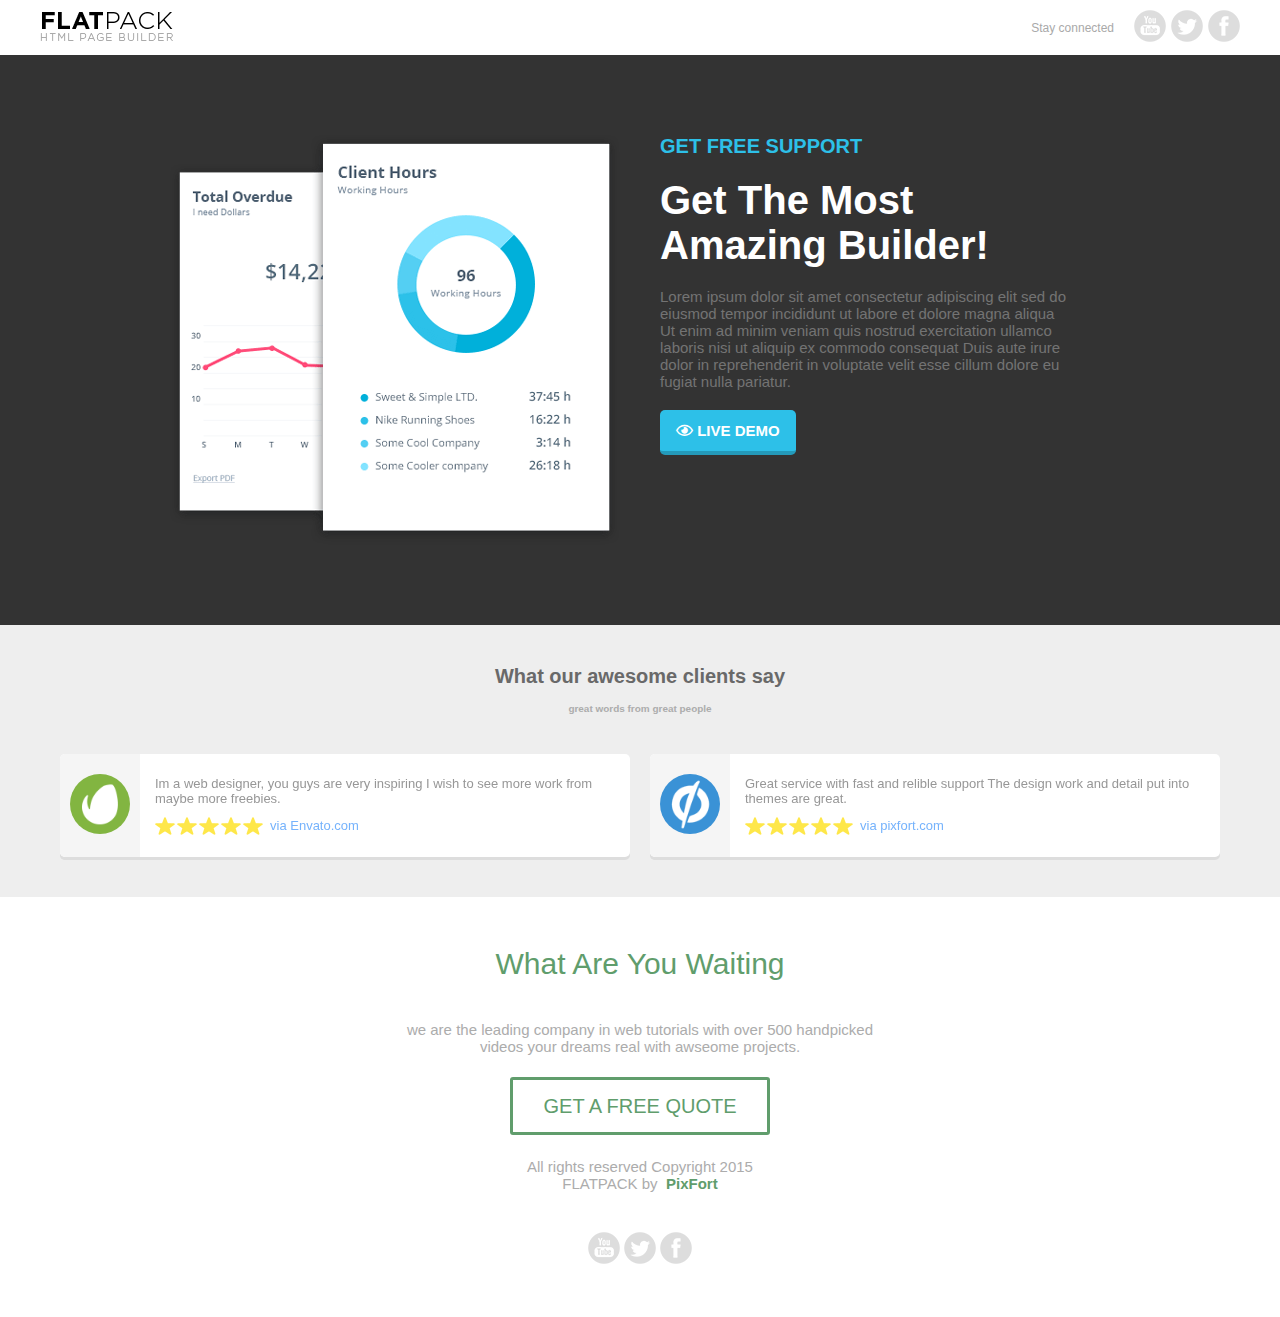
<file: lab2/page a/index.html>
<!DOCTYPE html>
<html lang="en">
<head>

    <meta charset="utf-8">
    <title></title>

    <link href="stylesheets/font-awesome.css" rel="stylesheet">
    <link rel="stylesheet" href="style.css">

    <link rel="shortcut icon" href="images/favicon.ico">
    <link rel="apple-touch-icon" href="images/apple-touch-icon.png">
    <link rel="apple-touch-icon" sizes="72x72" href="images/apple-touch-icon-72x72.png">
    <link rel="apple-touch-icon" sizes="114x114" href="images/apple-touch-icon-114x114.png">
    <link rel="stylesheet" href="https://cdnjs.cloudflare.com/ajax/libs/font-awesome/5.15.4/css/all.min.css" />

</head>
<body>

<div id="page" class="page">

    <div class="pixfort_normal_1" id="section_normal_1">
        <div class="header_style pix_builder_bg">
            <div class="container">
                <div class="sixteen columns">
                    <div class="one-third column alpha icon-box">
                        <img src="images/1_normal/logo.png" alt="">
                    </div>
                    <div class="two-thirds column omega icon-box">
                        <div class="htext_style">
                            <span class="editContent">
                                <span class="pix_text">Stay connected</span>
                            </span>
                        </div>
                        <div class="icons">
                            <a href="#" class="slow_fade social_button"><img src="images/social_icons/yt.png" alt=""></a>
                            <a href="#" class="slow_fade social_button"><img src="images/social_icons/twitter.png" alt=""></a>
                            <a href="#" class="slow_fade social_button"><img src="images/social_icons/facebook.png" alt=""></a>
                        </div>
                    </div>
                </div>
            </div><!-- container -->
        </div>
    </div><div class="big_padding dark pix_builder_bg" id="section_normal_4_2">
    <div class="container">
        <div class="sixteen columns">
            <div class="eight columns alpha pix_container">
                <img src="images/main/software-img-4.png" class="img_style" alt="">
            </div>
            <div class="eight columns omega">
                <span class="bold_text big_text blue_text editContent">GET FREE SUPPORT</span>
                <p class="big_title bold_text editContent">Get The Most Amazing Builder!</p>
                <p class="normal_text light_gray editContent">Lorem ipsum dolor sit amet consectetur adipiscing elit sed do eiusmod tempor incididunt ut labore et dolore magna aliqua Ut enim ad minim veniam quis nostrud exercitation ullamco laboris nisi ut aliquip ex commodo consequat Duis aute irure dolor in reprehenderit in voluptate velit esse cillum dolore eu fugiat nulla pariatur.</p>
                <a href="#" class="pix_button btn_normal pix_button_flat blue_bg bold_text">
                    <i class="far fa-eye"></i>
                    <span>LIVE DEMO</span>
                </a>
            </div>
        </div>
    </div>
</div><div class="pixfort_normal_1" id="section_normal_6">
    <div class="envato_unbounce pix_builder_bg">
        <div class="container">
            <div class="L_container">
                <h3 class="L1_style">
                    <span class="editContent pix_text">What our awesome clients say</span>
                </h3>
                <h5 class="L2_style">
                    <span class="editContent pix_text">great words from great people</span>
                </h5>
            </div>
            <div class="eight columns stbox alpha">
                <div class="box_1 pix_builder_bg">
                    <div class="b_style">
                        <img src="images/testimonials/envato-logo.png" class="logo_style" alt="">
                    </div>
                    <div class="txt_style">
                        <p class="txt editContent">Im a web designer, you guys are very inspiring I wish to see more work from maybe more freebies.</p>
                        <span class="stars_span">
                                <img src="images/1_normal/stars.original.png" alt="">
                                <span class="env_st editContent ">
                                    <span class="pix_text">via Envato.com</span>
                                </span>
                            </span>
                    </div>
                </div>
            </div>
            <div class="eight columns stbox omega">
                <div class="box_2 pix_builder_bg">
                    <div class="b_style">
                        <img src="images/testimonials/unboune-logo.png" class="logo_style" alt="">
                    </div>
                    <div class="txt_style">
                        <p class="txt editContent">Great service with fast and relible support The design work and detail put into themes are great.</p>
                        <span class="stars_span">
                                <img src="images/1_normal/stars.original.png" alt="">
                                <span class="env_st editContent ">
                                    <span class="pix_text">via pixfort.com</span>
                                </span>
                            </span>
                    </div>
                </div>
            </div>
        </div>
    </div>
</div><div class="pixfort_agency_14" id="section_agency_5">
    <div class="foot_st pix_builder_bg">
        <div class="container ">
            <div class="sixteen columns center_text">
                <div class="f1_style">
                            <span class="editContent">
                                <span class="pix_text">What Are You Waiting</span>
                            </span>
                </div>
                <div class="f2_style">
                            <span class="editContent">
                                <span class="pix_text">
                                    we are the leading company in web tutorials with over 500 handpicked videos your dreams real with awseome projects.
                                </span>
                            </span>
                </div>
                <div class="second_link">
                    <span class="get_2_btn "><a class="slow_fade" href="#">GET A FREE QUOTE</a></span>
                </div>
                <div class="copy-right-box">
                    <div class="rights_st"><span class="editContent"><span class="pix_text">All rights reserved Copyright 2015</span></span></div>
                    <span class="editContent">
                                <span class="pix_text">
                                    <span class="rights_st">FLATPACK by&nbsp;</span>   <span class="pixfort_st">PixFort</span>
                                </span>
                            </span>
                </div>
                <div class="center_btn center_text pix_inline_block icon-box">
                    <div class="icons">
                        <a href="#" class="slow_fade social_button "><img src="images/social_icons/yt.png"></a>
                        <a href="#" class="slow_fade social_button"><img src="images/social_icons/twitter.png"></a>
                        <a href="#" class="slow_fade social_button"><img src="images/social_icons/facebook.png"></a>
                    </div>
                </div>
            </div>
        </div>
    </div>
</div></div>


</body>
</html>
</file>
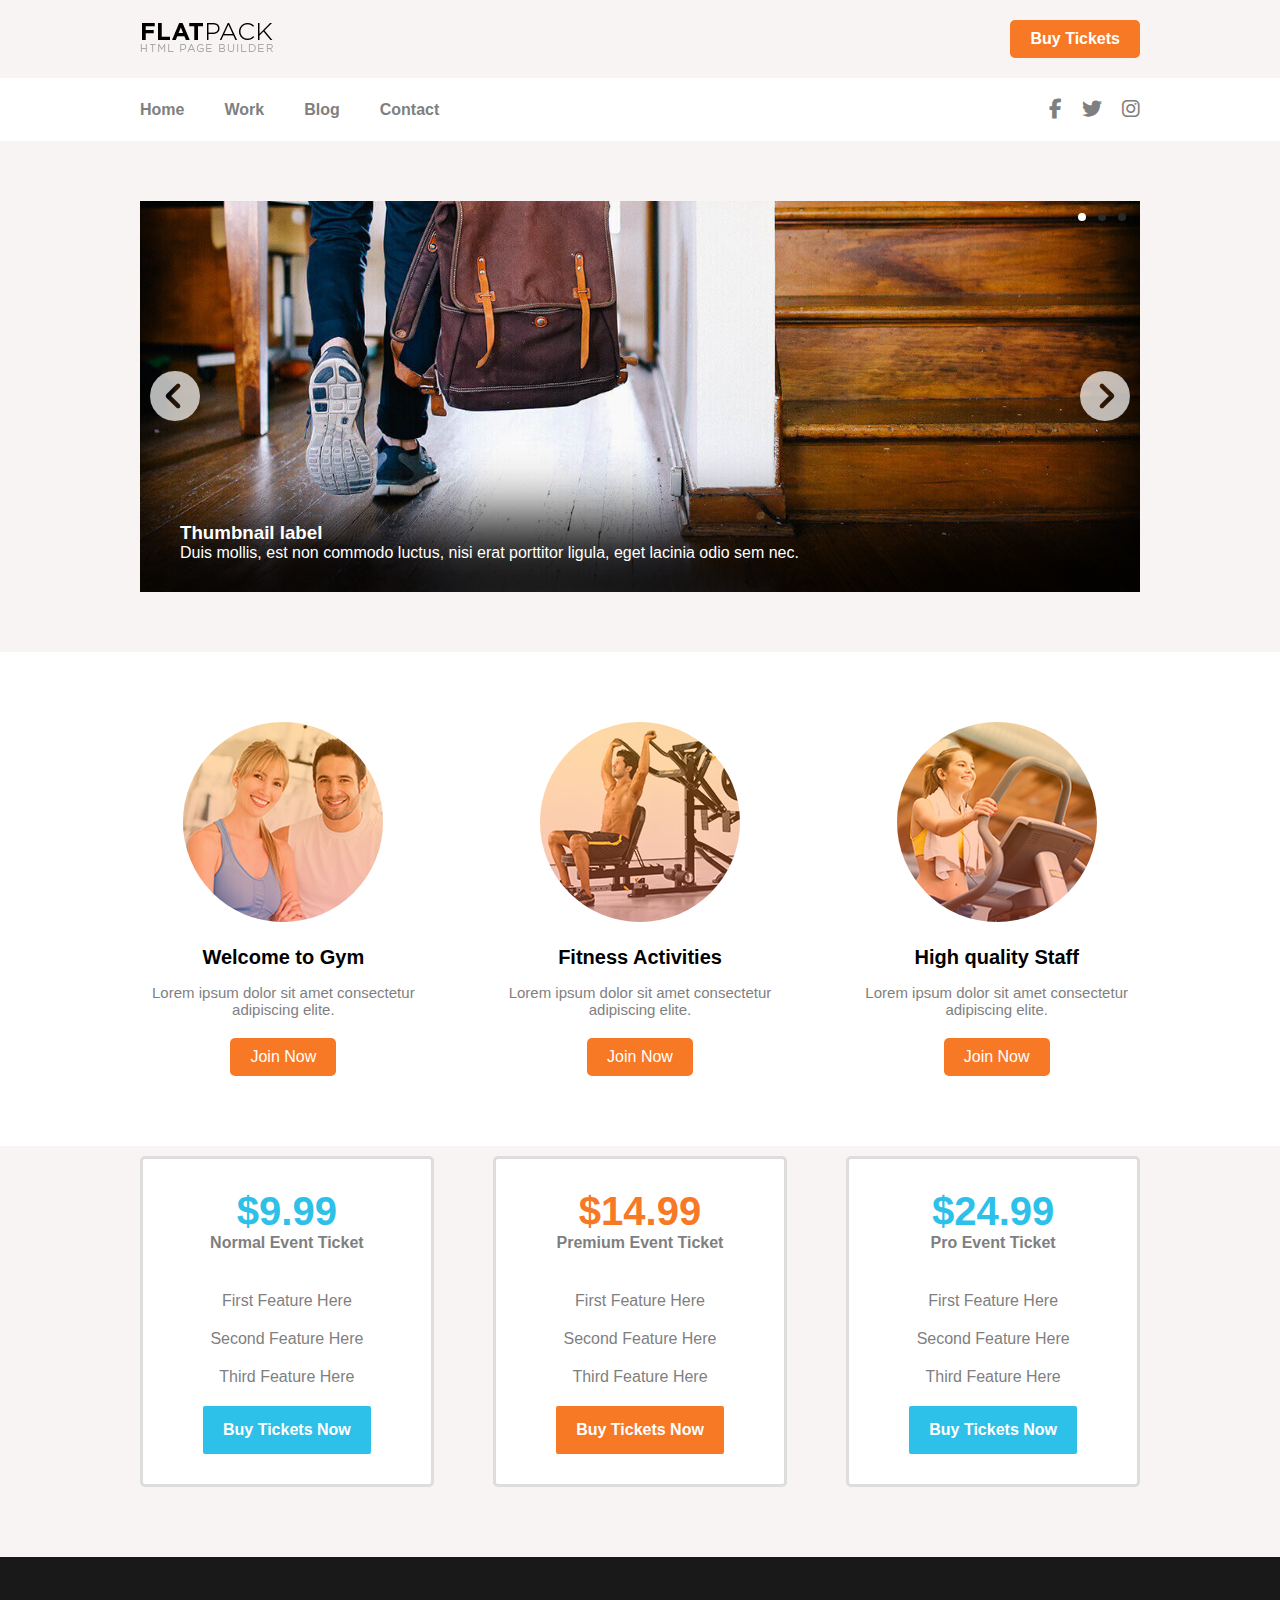
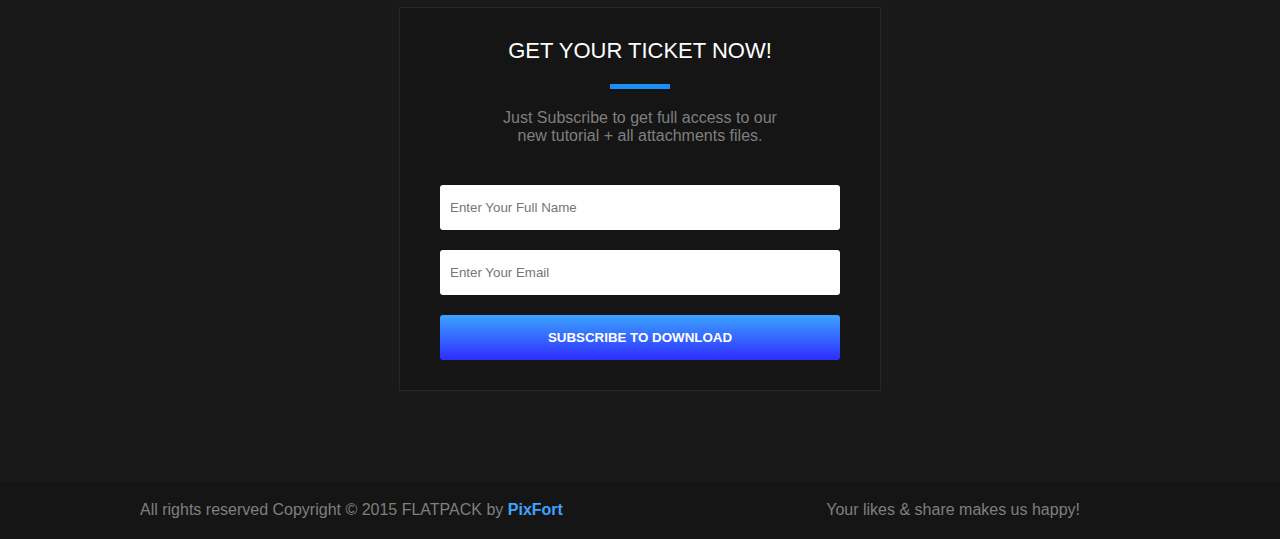
<file: lab2/page b/index.html>
<!DOCTYPE html>
<html lang="en">
<head>
    <meta charset="utf-8">
    <title></title>
    <link href="stylesheets/font-awesome.css" rel="stylesheet">
    <link rel="stylesheet" href="https://cdnjs.cloudflare.com/ajax/libs/font-awesome/6.4.2/css/all.min.css"/>
    <link rel="shortcut icon" href="images/favicon.ico">
    <link rel="apple-touch-icon" href="images/apple-touch-icon.png">
    <link rel="apple-touch-icon" sizes="72x72" href="images/apple-touch-icon-72x72.png">
    <link rel="apple-touch-icon" sizes="114x114" href="images/apple-touch-icon-114x114.png">
    <link rel="stylesheet" href="style.css">
</head>
<body>
<div id="page" class="page">
    <div class="light_gray_bg small_padding pix_builder_bg" id="section_text_2">
        <div class="container">
            <div class="eight columns alpha mobile_center">
                <img class="extra_small_padding padding_left_10" src="images/main/logo.png" alt="">
            </div>
            <div class="eight columns omega right_text mobile_center">
                <a href="#" class="pix_button btn_normal small_wide_button small_bold bold_text orange_bg ">
                    <span>Buy Tickets</span>
                </a>
            </div>
        </div>
    </div>


    <div class="" id="section_header_1">
        <div class="header_style header_nav_1 pix_builder_bg">
            <div class="container">
                <div class="sixteen columns firas2">
                    <nav role="navigation" class="navbar navbar-white navbar-embossed navbar-lg pix_nav_1">
                        <div class="containerss">
                            <!--What is this using for?-->
                            <!-- <div class="navbar-header">
                                <button data-target="#navbar-collapse-02" data-toggle="collapse" class="navbar-toggle" type="button">
                                    <span class="sr-only">Toggle navigation</span>
                                </button>
                            </div> -->
                            <div class="padding_25 right_socials">
                                <ul class="bottom-icons navbar-right">
                                    <li>
                                        <a class="pi pixicon-facebook2 light_gray" href="#fakelink">
                                            <i class="fa-brands fa-facebook-f"></i>
                                        </a>
                                    </li>
                                    <li>
                                        <a class="pi pixicon-twitter2 light_gray" href="#fakelink">
                                            <i class="fa-brands fa-twitter"></i>
                                        </a>
                                    </li>
                                    <li>
                                        <a class="pi pixicon-instagram light_gray" href="#fakelink">
                                            <i class="fa-brands fa-instagram"></i>
                                        </a>
                                    </li>
                                </ul>
                            </div>
                            <div id="navbar-collapse-02" class="collapse navbar-collapse">
                                <ul class="nav navbar-nav navbar-left">
                                    <li class="active propClone"><a href="#">Home</a></li>
                                    <li class="propClone"><a href="#">Work</a></li>
                                    <li class="propClone"><a href="#">Blog</a></li>
                                    <li class="propClone"><a href="#">Contact</a></li>
                                </ul>
                            </div><!-- /.navbar-collapse -->
                        </div><!-- /.container -->
                    </nav>
                </div>
            </div><!-- container -->
        </div>
    </div>
    <div class="pixfort_pix_slider pix_builder_bg" id="section_slider">
        <div class="container">
            <div class="sixteen columns">
                <div id="myCarousel" class="carousel slide" data-interval="false">
                    <!-- Indicators -->
                    <ul class="carousel-indicators">
                        <li data-target="#myCarousel" data-slide-to="0" class="active"></li>
                        <li data-target="#myCarousel" data-slide-to="1"></li>
                        <li data-target="#myCarousel" data-slide-to="2"></li>
                    </ul>
                    <!-- Wrapper for slides -->
                    <div class="carousel-inner">
                        <div class="item active">
                            <img src="images/main/image-1.jpg" alt="">
                            <div class="carousel-caption editContent">
                                <h3>Thumbnail label</h3>
                                <p>Duis mollis, est non commodo luctus, nisi erat porttitor ligula, eget lacinia odio sem nec.</p>
                            </div>
                        </div>
                        <div class="item">
                            <img src="images/main/image-2.jpg" alt="">
                            <div class="carousel-caption editContent">
                                <h3>Thumbnail label</h3>
                                <p>Duis mollis, est non commodo luctus, nisi erat porttitor ligula, eget lacinia odio sem nec.</p>
                            </div>
                        </div>
                        <div class="item">
                            <img src="images/main/image-3.jpg" alt="">
                            <div class="carousel-caption editContent">
                                <h3>Thumbnail label</h3>
                                <p>Duis mollis, est non commodo luctus, nisi erat porttitor ligula, eget lacinia odio sem nec.</p>
                            </div>
                        </div>
                    </div>
                    <!-- Controls -->
                    <a class="left carousel-control fui-arrow-left" href="#myCarousel" data-slide="prev"></a>
                    <a class="right carousel-control fui-arrow-right" href="#myCarousel" data-slide="next"></a>
                </div>
            </div>
        </div><!-- /.container -->
    </div><div class="pixfort_gym_13 pix_builder_bg" id="section_gym_4">
    <div class="gym_life">
        <div class="container">
            <div class="sixteen columns  gym_life">

                <div class="top_padding">
                    <div class="one-third column alpha">
                        <div class="part_st">
                            <div class="img_gym_st"><img src="images/13_gym/1.jpg" class="logo_style" alt=""></div>
                            <div class="text_gym_style">
                                <p class="gym_st"><span class="editContent">Welcome to Gym</span></p>
                                <p class="gym_text"><span class="editContent">Lorem ipsum dolor sit amet consectetur adipiscing elite.</span></p>
                            </div>

                            <span class="link_3_btn editContent"><a class="slow_fade pix_text" href="#">Join Now</a></span>
                        </div>
                    </div>
                    <div class="one-third column ">
                        <div class="part_st">
                            <div class="img_gym_st"><img src="images/13_gym/2.jpg" class="logo_style" alt=""></div>
                            <div class="text_gym_style">
                                <p class="gym_st"><span class="editContent">Fitness Activities</span></p>
                                <p class="gym_text"><span class="editContent">Lorem ipsum dolor sit amet consectetur adipiscing elite.</span></p>
                            </div>
                            <span class="link_3_btn editContent"><a class="slow_fade pix_text" href="#">Join Now</a></span>
                        </div>
                    </div>
                    <div class="one-third column  omega">
                        <div class="part_st">
                            <div class="img_gym_st"><img src="images/13_gym/3.jpg" class="logo_style" alt=""></div>
                            <div class="text_gym_style">
                                <p class="gym_st"><span class="editContent">High quality Staff</span></p>
                                <p class="gym_text"><span class="editContent">Lorem ipsum dolor sit amet consectetur adipiscing elite.</span></p>
                            </div>
                            <span class="link_3_btn editContent">
                                    <a class="slow_fade pix_text" href="#">Join Now</a>
                            </span>
                        </div>
                    </div>
                </div>
            </div>
        </div>
    </div>
</div><div class="center_text  padding_bottom_60 light_gray_bg pix_builder_bg" id="section_intro_title">
    <div class="container ">
        <div class="one-third column">
            <div class="flat_pricing pix_builder_bg">
                <p class="big_title blue_text editContent">
                    <strong>$9.99</strong>
                </p>
                <p class="light_gray editContent">
                    <strong>Normal Event Ticket</strong>
                </p>
                <ul class="flat_pricing_list light_gray">
                    <li class="pix_text">
                                    <span class="editContent">
                                        First Feature Here
                                    </span>
                    </li>
                    <li class="pix_text">
                                    <span class="editContent">
                                        Second Feature Here
                                    </span>
                    </li>
                    <li class="pix_text">
                                    <span class="editContent">
                                        Third Feature Here
                                    </span>
                    </li>
                </ul>
                <a href="#" class="active_bg_open pix_button btn_normal btn_big bold_text blue_bg ">
                    <span>Buy Tickets Now</span>
                </a>
            </div>
        </div>
        <div class="one-third column">
            <div class="flat_pricing pix_builder_bg">
                <p class="big_title orange margin_bottom_10 editContent">
                    <strong>$14.99</strong>
                </p>
                <p class="light_gray editContent">
                    <strong>Premium Event Ticket</strong>
                </p>
                <ul class="flat_pricing_list light_gray">
                    <li class="pix_text">
                                    <span class="editContent">
                                        First Feature Here
                                    </span>
                    </li>
                    <li class="pix_text">
                                    <span class="editContent">
                                        Second Feature Here
                                    </span>
                    </li>
                    <li class="pix_text">
                                    <span class="editContent">
                                        Third Feature Here
                                    </span>
                    </li>
                </ul>
                <a href="#" class="active_bg_open pix_button btn_normal btn_big bold_text orange_bg ">
                    <span>Buy Tickets Now</span>
                </a>
            </div>
        </div>
        <div class="one-third column">
            <div class="flat_pricing pix_builder_bg">
                <p class="big_title blue_text editContent">
                    <strong>$24.99</strong>
                </p>
                <p class="light_gray editContent">
                    <strong>Pro Event Ticket</strong>
                </p>
                <ul class="flat_pricing_list light_gray">
                    <li class="pix_text">
                                    <span class="editContent">
                                        First Feature Here
                                    </span>
                    </li>
                    <li class="pix_text">
                                    <span class="editContent">
                                        Second Feature Here
                                    </span>
                    </li>
                    <li class="pix_text">
                                    <span class="editContent">
                                        Third Feature Here
                                    </span>
                    </li>
                </ul>
                <a href="#" class="active_bg_open pix_button btn_normal btn_big bold_text blue_bg ">
                    <span>Buy Tickets Now</span>
                </a>
            </div>
        </div>
    </div>
</div><div class="pixfort_party_15" id="section_party_3">
    <div class="subscribe pix_builder_bg">
        <div class="container">
            <div class="sixteen columns">
                <div class="text_input pix_builder_bg">
                    <div class="headtext_style">
                            <span class="editContent">
                                <span class="pix_text">
                                    GET YOUR TICKET NOW!
                                </span>
                            </span>
                    </div>
                    <div class="segment pix_builder_bg"></div>
                    <span class="editContent">
                            <p class="subtext_style">
                                Just Subscribe to get full access to our new tutorial + all attachments files.
                            </p>
                        </span>
                    <div class="contact_st">
                        <form id="contact_form" pix-confirm="hidden_pix_15">
                            <div id="result"></div>
                            <input type="text" name="name" id="name" placeholder="Enter Your Full Name" class="pix_text">
                            <input type="email" name="email" id="email" placeholder="Enter Your Email" class="pix_text">
                            <button class="subscribe_btn pix_text" id="submit_btn_15">
                                <span class="editContent">SUBSCRIBE TO DOWNLOAD</span>
                            </button>
                        </form>
                    </div>
                </div>
            </div>
        </div>
    </div>
</div>
    <div id="hidden_pix_15" class="confirm_page confirm_page_15 pix_builder_bg">
        <div class="pixfort_party_15">
            <div class="confirm_header">
                <span class="editContent">
                    <span class="pix_text">
                        Thank You Very Much!
                    </span>
                </span>
            </div>
            <div class="confirm_text">
                <span class="editContent">
                    <span class="pix_text">
                        Lorem ipsum dolor sit amet consectetur adipiscing elit sed do eiusmod tempor incididunt.
                    </span>
                </span>
            </div>
            <div class="center_text padding_bottom_60">
                <ul class="bottom-icons confirm_icons center_text big_title pix_inline_block">
                    <li><a class="pi pixicon-facebook6 white" href="#fakelink"></a></li>
                    <li><a class="pi pixicon-twitter6 white" href="#fakelink"></a></li>
                    <li><a class="pi pixicon-googleplus7 white" href="#fakelink"></a></li>
                </ul>
            </div>
        </div>
    </div><div class="pixfort_party_15" id="section_party_4">
    <div class="foot_st pix_builder_bg">
        <div class="container">
            <div class="sixteen columns">
                <div class="seven columns alpha">
                        <span class="editContent">
                            <span class="pix_text">
                                <span class="rights_st"> All rights reserved Copyright © 2015 FLATPACK by
                                    <span class="pixfort_st">PixFort</span>
                                </span>
                            </span>
                        </span>
                </div>
                <div class="nine columns omega ">
                    <div class="socbuttons">
                        <div class="soc_icons pix_builder_bg">
                            <ul class="bottom-icons">
                                <li><a class="pi pixicon-facebook2 normal_gray" href="#fakelink"></a></li>
                                <li><a class="pi pixicon-twitter2 normal_gray" href="#fakelink"></a></li>
                                <li><a class="pi pixicon-instagram normal_gray" href="#fakelink"></a></li>
                            </ul>
                        </div>
                        <div class="likes_st">
                                <span class="editContent">
                                    <span class="pix_text">Your likes &amp; share makes us happy!</span>
                                </span>
                        </div>
                    </div>
                </div>
            </div>
        </div>
    </div>
</div></div>

</body>
</html>
</file>
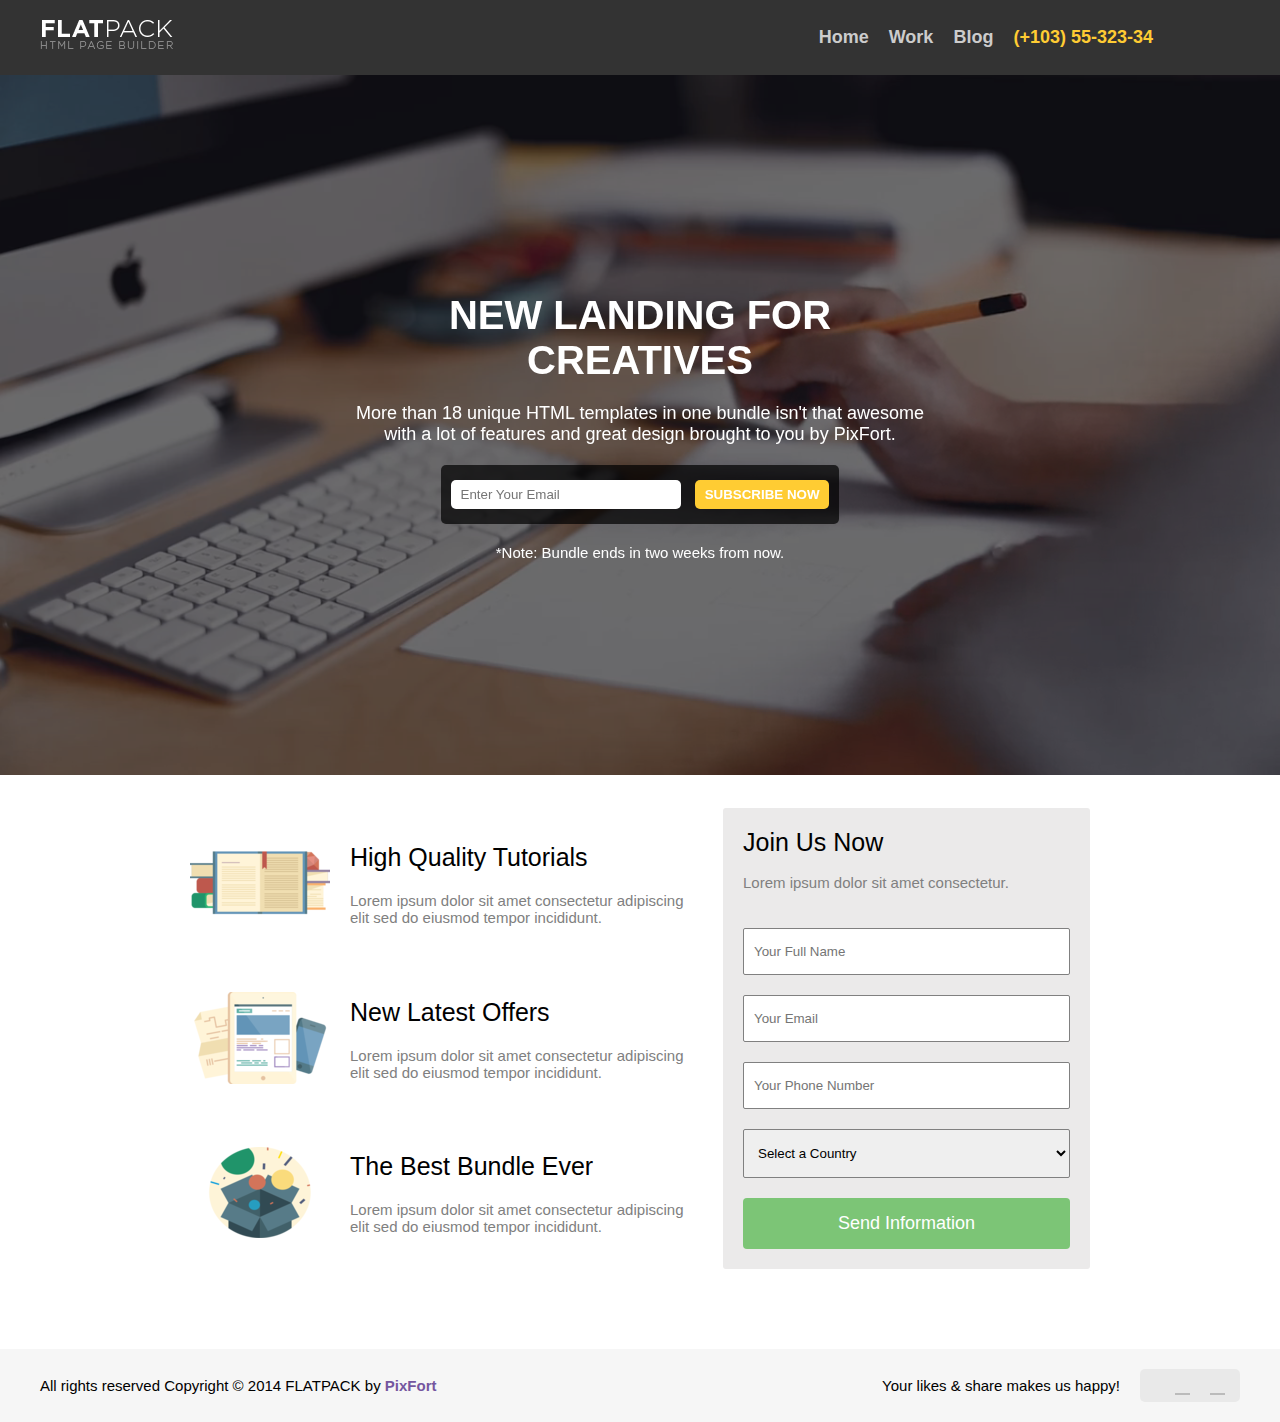
<file: lab2/page c/index.html>
<!DOCTYPE html>
<html lang="en">
<head>
    <meta charset="utf-8">
    <title></title>
    <link href="stylesheets/font-awesome.css" rel="stylesheet">
    <link rel="shortcut icon" href="images/favicon.ico">
    <link rel="apple-touch-icon" href="images/apple-touch-icon.png">
    <link rel="apple-touch-icon" sizes="72x72" href="images/apple-touch-icon-72x72.png">
    <link rel="apple-touch-icon" sizes="114x114" href="images/apple-touch-icon-114x114.png">
    <link rel="stylesheet" href="style.css">
    <link rel="stylesheet" href="https://cdnjs.cloudflare.com/ajax/libs/font-awesome/6.4.2/css/all.min.css" integrity="sha512-z3gLpd7yknf1YoNbCzqRKc4qyor8gaKU1qmn+CShxbuBusANI9QpRohGBreCFkKxLhei6S9CQXFEbbKuqLg0DA==" crossorigin="anonymous" referrerpolicy="no-referrer" />

</head>
<body>

<div id="page" class="page">
    <div class="pixfort_normal_1" id="section_header_2_dark">
        <div class=" header_nav_1 dark pix_builder_bg">
            <div class="container">
                <div class="sixteen columns firas2">
                    <nav role="navigation" class="navbar navbar-white navbar-embossed navbar-lg pix_nav_1">
                        <div class="containerss">
                            <div class="navbar-header">
                                <img src="images/main/logo-dark.png" class="pix_nav_logo" alt="">
                            </div>
                            <div id="navbar-collapse-02" class="collapse navbar-collapse">
                                <ul class="nav navbar-nav navbar-right">
                                    <li class="active propClone"><a href="#">Home</a></li>
                                    <li class="propClone"><a href="#">Work</a></li>
                                    <li class="propClone"><a href="#">Blog</a></li>
                                    <li class="propClone"><span class="text_span editContent">(+103) 55-323-34</span></li>
                                    <li class="propClone icon-item">
                                        <a class="pi pixicon-facebook2" href="#fakelink">
                                            <i class="fa-brands fa-facebook-f"></i>
                                        </a>
                                    </li>
                                    <li class="propClone icon-item">
                                        <a class="pi pixicon-twitter2" href="#fakelink">
                                            <i class="fa-brands fa-twitter"></i>
                                        </a>
                                    </li>
                                    <li class="propClone icon-item">
                                        <a class="pi pixicon-instagram" href="#fakelink">
                                            <i class="fa-brands fa-instagram"></i>
                                        </a>
                                    </li>
                                </ul>
                            </div><!-- /.navbar-collapse -->
                        </div><!-- /.container -->
                    </nav>
                </div>
            </div><!-- container -->
        </div>
    </div><div class="pixfort_normal_1 creative_video_header" id="section_pix_4">
    <div class="has-video creative_header">
        <div class="mask"></div>
        <div class="pix_video_div section_video">
            <video autoplay muted poster="images/video/video_bg.jpg" class="bgvid" loop>
                <source src="images/video/video_bg.webm" type="video/webm">
                <source src="images/video/video_bg.mp4" type="video/mp4">
                <source src="images/video/video_bg.ogv" type="video/ogv">
            </video>
        </div>
        <div class="section_wrapper clearfix">
            <div class="container">
                <div class="sixteen columns context_style">
                    <div class="title_style">
                                <span class="editContent">
                                    <span class="pix_text">NEW LANDING FOR CREATIVES</span>
                                </span>
                    </div>
                    <div class="subtitle_style">
                                <span class="creative_h_text">
                                    <span class="editContent"><span class="pix_text">More than 18 unique HTML templates in one bundle isn't that awesome with a lot of features and great design brought to you by PixFort.</span></span>
                                </span>
                    </div>
                    <div class="email_subscribe pix_builder_bg">
                        <form id="contact_form" pix-confirm="hidden_pix_1">
                            <input type="email" name="email" id="email" placeholder="Enter Your Email" class="pix_text">
                            <button class="subscribe_btn pix_text" id="subscribe_btn_1">SUBSCRIBE NOW</button>
                            <div id="result"></div>
                        </form>
                    </div>
                    <div class="note_st">
                        <span class="creative_note"><span class="editContent"><span class="pix_text">*Note: Bundle ends in two weeks from now.</span></span></span>
                    </div>
                </div>
            </div><!-- container -->
        </div>
    </div>
</div>
    <div id="hidden_pix_1" class="confirm_page confirm_page_1 pix_builder_bg" style="display: none;">
        <div class="pixfort_normal_1">
            <div class="confirm_logo">
                <span class="conf_img">
                    <img src="images/video/confirm1.png" alt="">
                </span>
            </div>
            <div class="confirm_header">
                <span class="editContent">
                    <span class="pix_text">THANK YOU FOR SUBSCRIPTION</span>
                </span>
            </div>
            <div class="confirm_text">
                <span class="editContent">
                    <span class="pix_text">Our service is astonishingly thin and light.</span>
                </span>
            </div>
            <div class="confirm_social">
                <div class="confirm_social_box pix_builder_bg">
                    <a href="https://twitter.com/share" class="twitter-share-button" data-via="pixfort" data-count="none">Tweet</a>
                    <span class="confirm_gp">
                            <span class="g-plusone " data-size="medium" data-annotation="none"></span>
                        </span>
                    <div class="fb-like" data-href="http://themeforest.net/item/flatpack-landing-pages-pack-with-page-builder/10591107" data-layout="button" data-action="like" data-show-faces="false" data-share="false"></div>
                </div>
            </div>
        </div>
    </div>
    <div class="section_pointer" pix-name="video"></div><div class="pixfort_university_6" id="section_university_5">
    <div class="join_us_section pix_builder_bg">
        <div class="container">
            <div class="sixteen columns">
                <div class="ten columns  alpha">
                    <div class="zone_left">
                        <div class="psingle_item">
                            <div class="icon_st"> <img src="images/6_university/icon_1.png" alt=""></div>
                            <div class="text_st">
                                <p class="title_st editContent">High Quality Tutorials</p>
                                <p class="subject_st editContent">Lorem ipsum dolor sit amet consectetur adipiscing elit sed do eiusmod tempor incididunt.</p>
                            </div>
                        </div>
                        <div class="clearfix"></div>
                        <div class="psingle_item">
                            <div class="icon_st"> <img src="images/6_university/icon_2.png" alt=""></div>
                            <div class="text_st">
                                <p class="title_st editContent">New Latest Offers</p>
                                <p class="subject_st editContent">Lorem ipsum dolor sit amet consectetur adipiscing elit sed do eiusmod tempor incididunt.</p>
                            </div>
                        </div>
                        <div class="clearfix"></div>
                        <div class="psingle_item">
                            <div class="icon_st"> <img src="images/6_university/icon_3.png" alt=""></div>
                            <div class="text_st">
                                <p class="title_st editContent">The Best Bundle Ever</p>
                                <p class="subject_st editContent">Lorem ipsum dolor sit amet consectetur adipiscing elit sed do eiusmod tempor incididunt.</p>
                            </div>
                        </div>
                    </div>
                </div>
                <div class="six columns omega">
                    <div class="substyle pix_builder_bg">
                        <div class="title-style"><span class="editContent"><span class="pix_text">Join Us Now</span></span></div>
                        <br>
                        <div class="text-style">
                            <span class="editContent"><span class="pix_text">Lorem ipsum dolor sit amet consectetur.</span></span>
                        </div><br>
                        <div class="clearfix"></div>
                        <form id="contact_form" pix-confirm="hidden_pix_6">
                            <div id="result"></div>
                            <input type="text" name="name" id="name" placeholder="Your Full Name" class="pix_text">
                            <input type="email" name="email" id="email" placeholder="Your Email" class="pix_text">
                            <input type="text" name="number" id="number" placeholder="Your Phone Number" class="pix_text">
                            <div class="select_st">
                                <select id="countries" name="countries" class="pix_text">
                                    <option value="">Select a Country</option>
                                    <option value="Afghanistan">Afghanistan</option>
                                    <option value="Aland Islands">Aland Islands</option>
                                    <option value="Albania">Albania</option>
                                    <option value="Algeria">Algeria</option>
                                    <option value="American Samoa">American Samoa</option>
                                    <option value="Andorra">Andorra</option>
                                    <option value="Angola">Angola</option>
                                    <option value="Anguilla">Anguilla</option>
                                    <option value="Antarctica">Antarctica</option>
                                    <option value="Antigua and Barbuda">Antigua and Barbuda</option>
                                    <option value="Argentina">Argentina</option>
                                    <option value="Armenia">Armenia</option>
                                    <option value="Aruba">Aruba</option>
                                    <option value="Australia">Australia</option>
                                    <option value="Austria">Austria</option>
                                    <option value="Azerbaijan">Azerbaijan</option>
                                    <option value="Bahamas">Bahamas</option>
                                    <option value="Bahrain">Bahrain</option>
                                    <option value="Bangladesh">Bangladesh</option>
                                    <option value="Barbados">Barbados</option>
                                    <option value="Belarus">Belarus</option>
                                    <option value="Belgium">Belgium</option>
                                    <option value="Belize">Belize</option>
                                    <option value="Benin">Benin</option>
                                    <option value="Bermuda">Bermuda</option>
                                    <option value="Bhutan">Bhutan</option>
                                    <option value="Bolivia">Bolivia</option>
                                    <option value="Bosnia and Herzegovina">Bosnia and Herzegovina</option>
                                    <option value="Botswana">Botswana</option>
                                    <option value="Bouvet Island">Bouvet Island</option>
                                    <option value="Brazil">Brazil</option>
                                    <option value="British Indian Ocean Territory">British Indian Ocean Territory</option>
                                    <option value="Brunei Darussalam">Brunei Darussalam</option>
                                    <option value="Bulgaria">Bulgaria</option>
                                    <option value="Burkina Faso">Burkina Faso</option>
                                    <option value="Burundi">Burundi</option>
                                    <option value="Cambodia">Cambodia</option>
                                    <option value="Cameroon">Cameroon</option>
                                    <option value="Canada">Canada</option>
                                    <option value="Cape Verde">Cape Verde</option>
                                    <option value="Cayman Islands">Cayman Islands</option>
                                    <option value="Central African Republic">Central African Republic</option>
                                    <option value="Chad">Chad</option>
                                    <option value="Chile">Chile</option>
                                    <option value="China">China</option>
                                    <option value="Christmas Island">Christmas Island</option>
                                    <option value="Cocos (Keeling) Islands">Cocos (Keeling) Islands</option>
                                    <option value="Colombia">Colombia</option>
                                    <option value="Comoros">Comoros</option>
                                    <option value="Congo">Congo</option>
                                    <option value="Congo, The Democratic Republic of The">Congo, The Democratic Republic of The</option>
                                    <option value="Cook Islands">Cook Islands</option>
                                    <option value="Costa Rica">Costa Rica</option>
                                    <option value="Cote D'ivoire">Cote D'ivoire</option>
                                    <option value="Croatia">Croatia</option>
                                    <option value="Cuba">Cuba</option>
                                    <option value="Cyprus">Cyprus</option>
                                    <option value="Czech Republic">Czech Republic</option>
                                    <option value="Denmark">Denmark</option>
                                    <option value="Djibouti">Djibouti</option>
                                    <option value="Dominica">Dominica</option>
                                    <option value="Dominican Republic">Dominican Republic</option>
                                    <option value="Ecuador">Ecuador</option>
                                    <option value="Egypt">Egypt</option>
                                    <option value="El Salvador">El Salvador</option>
                                    <option value="Equatorial Guinea">Equatorial Guinea</option>
                                    <option value="Eritrea">Eritrea</option>
                                    <option value="Estonia">Estonia</option>
                                    <option value="Ethiopia">Ethiopia</option>
                                    <option value="Falkland Islands (Malvinas)">Falkland Islands (Malvinas)</option>
                                    <option value="Faroe Islands">Faroe Islands</option>
                                    <option value="Fiji">Fiji</option>
                                    <option value="Finland">Finland</option>
                                    <option value="France">France</option>
                                    <option value="French Guiana">French Guiana</option>
                                    <option value="French Polynesia">French Polynesia</option>
                                    <option value="French Southern Territories">French Southern Territories</option>
                                    <option value="Gabon">Gabon</option>
                                    <option value="Gambia">Gambia</option>
                                    <option value="Georgia">Georgia</option>
                                    <option value="Germany">Germany</option>
                                    <option value="Ghana">Ghana</option>
                                    <option value="Gibraltar">Gibraltar</option>
                                    <option value="Greece">Greece</option>
                                    <option value="Greenland">Greenland</option>
                                    <option value="Grenada">Grenada</option>
                                    <option value="Guadeloupe">Guadeloupe</option>
                                    <option value="Guam">Guam</option>
                                    <option value="Guatemala">Guatemala</option>
                                    <option value="Guernsey">Guernsey</option>
                                    <option value="Guinea">Guinea</option>
                                    <option value="Guinea-bissau">Guinea-bissau</option>
                                    <option value="Guyana">Guyana</option>
                                    <option value="Haiti">Haiti</option>
                                    <option value="Heard Island and Mcdonald Islands">Heard Island and Mcdonald Islands</option>
                                    <option value="Holy See (Vatican City State)">Holy See (Vatican City State)</option>
                                    <option value="Honduras">Honduras</option>
                                    <option value="Hong Kong">Hong Kong</option>
                                    <option value="Hungary">Hungary</option>
                                    <option value="Iceland">Iceland</option>
                                    <option value="India">India</option>
                                    <option value="Indonesia">Indonesia</option>
                                    <option value="Iran, Islamic Republic of">Iran, Islamic Republic of</option>
                                    <option value="Iraq">Iraq</option>
                                    <option value="Ireland">Ireland</option>
                                    <option value="Isle of Man">Isle of Man</option>
                                    <option value="Israel">Israel</option>
                                    <option value="Italy">Italy</option>
                                    <option value="Jamaica">Jamaica</option>
                                    <option value="Japan">Japan</option>
                                    <option value="Jersey">Jersey</option>
                                    <option value="Jordan">Jordan</option>
                                    <option value="Kazakhstan">Kazakhstan</option>
                                    <option value="Kenya">Kenya</option>
                                    <option value="Kiribati">Kiribati</option>
                                    <option value="Korea, Democratic People's Republic of">Korea, Democratic People's Republic of</option>
                                    <option value="Korea, Republic of">Korea, Republic of</option>
                                    <option value="Kuwait">Kuwait</option>
                                    <option value="Kyrgyzstan">Kyrgyzstan</option>
                                    <option value="Lao People's Democratic Republic">Lao People's Democratic Republic</option>
                                    <option value="Latvia">Latvia</option>
                                    <option value="Lebanon">Lebanon</option>
                                    <option value="Lesotho">Lesotho</option>
                                    <option value="Liberia">Liberia</option>
                                    <option value="Libyan Arab Jamahiriya">Libyan Arab Jamahiriya</option>
                                    <option value="Liechtenstein">Liechtenstein</option>
                                    <option value="Lithuania">Lithuania</option>
                                    <option value="Luxembourg">Luxembourg</option>
                                    <option value="Macao">Macao</option>
                                    <option value="Macedonia, The Former Yugoslav Republic of">Macedonia, The Former Yugoslav Republic of</option>
                                    <option value="Madagascar">Madagascar</option>
                                    <option value="Malawi">Malawi</option>
                                    <option value="Malaysia">Malaysia</option>
                                    <option value="Maldives">Maldives</option>
                                    <option value="Mali">Mali</option>
                                    <option value="Malta">Malta</option>
                                    <option value="Marshall Islands">Marshall Islands</option>
                                    <option value="Martinique">Martinique</option>
                                    <option value="Mauritania">Mauritania</option>
                                    <option value="Mauritius">Mauritius</option>
                                    <option value="Mayotte">Mayotte</option>
                                    <option value="Mexico">Mexico</option>
                                    <option value="Micronesia, Federated States of">Micronesia, Federated States of</option>
                                    <option value="Moldova, Republic of">Moldova, Republic of</option>
                                    <option value="Monaco">Monaco</option>
                                    <option value="Mongolia">Mongolia</option>
                                    <option value="Montenegro">Montenegro</option>
                                    <option value="Montserrat">Montserrat</option>
                                    <option value="Morocco">Morocco</option>
                                    <option value="Mozambique">Mozambique</option>
                                    <option value="Myanmar">Myanmar</option>
                                    <option value="Namibia">Namibia</option>
                                    <option value="Nauru">Nauru</option>
                                    <option value="Nepal">Nepal</option>
                                    <option value="Netherlands">Netherlands</option>
                                    <option value="Netherlands Antilles">Netherlands Antilles</option>
                                    <option value="New Caledonia">New Caledonia</option>
                                    <option value="New Zealand">New Zealand</option>
                                    <option value="Nicaragua">Nicaragua</option>
                                    <option value="Niger">Niger</option>
                                    <option value="Nigeria">Nigeria</option>
                                    <option value="Niue">Niue</option>
                                    <option value="Norfolk Island">Norfolk Island</option>
                                    <option value="Northern Mariana Islands">Northern Mariana Islands</option>
                                    <option value="Norway">Norway</option>
                                    <option value="Oman">Oman</option>
                                    <option value="Pakistan">Pakistan</option>
                                    <option value="Palau">Palau</option>
                                    <option value="Palestinian Territory, Occupied">Palestinian Territory, Occupied</option>
                                    <option value="Panama">Panama</option>
                                    <option value="Papua New Guinea">Papua New Guinea</option>
                                    <option value="Paraguay">Paraguay</option>
                                    <option value="Peru">Peru</option>
                                    <option value="Philippines">Philippines</option>
                                    <option value="Pitcairn">Pitcairn</option>
                                    <option value="Poland">Poland</option>
                                    <option value="Portugal">Portugal</option>
                                    <option value="Puerto Rico">Puerto Rico</option>
                                    <option value="Qatar">Qatar</option>
                                    <option value="Reunion">Reunion</option>
                                    <option value="Romania">Romania</option>
                                    <option value="Russian Federation">Russian Federation</option>
                                    <option value="Rwanda">Rwanda</option>
                                    <option value="Saint Helena">Saint Helena</option>
                                    <option value="Saint Kitts and Nevis">Saint Kitts and Nevis</option>
                                    <option value="Saint Lucia">Saint Lucia</option>
                                    <option value="Saint Pierre and Miquelon">Saint Pierre and Miquelon</option>
                                    <option value="Saint Vincent and The Grenadines">Saint Vincent and The Grenadines</option>
                                    <option value="Samoa">Samoa</option>
                                    <option value="San Marino">San Marino</option>
                                    <option value="Sao Tome and Principe">Sao Tome and Principe</option>
                                    <option value="Saudi Arabia">Saudi Arabia</option>
                                    <option value="Senegal">Senegal</option>
                                    <option value="Serbia">Serbia</option>
                                    <option value="Seychelles">Seychelles</option>
                                    <option value="Sierra Leone">Sierra Leone</option>
                                    <option value="Singapore">Singapore</option>
                                    <option value="Slovakia">Slovakia</option>
                                    <option value="Slovenia">Slovenia</option>
                                    <option value="Solomon Islands">Solomon Islands</option>
                                    <option value="Somalia">Somalia</option>
                                    <option value="South Africa">South Africa</option>
                                    <option value="South Georgia and The South Sandwich Islands">South Georgia and The South Sandwich Islands</option>
                                    <option value="Spain">Spain</option>
                                    <option value="Sri Lanka">Sri Lanka</option>
                                    <option value="Sudan">Sudan</option>
                                    <option value="Suriname">Suriname</option>
                                    <option value="Svalbard and Jan Mayen">Svalbard and Jan Mayen</option>
                                    <option value="Swaziland">Swaziland</option>
                                    <option value="Sweden">Sweden</option>
                                    <option value="Switzerland">Switzerland</option>
                                    <option value="Syrian Arab Republic">Syrian Arab Republic</option>
                                    <option value="Taiwan, Province of China">Taiwan, Province of China</option>
                                    <option value="Tajikistan">Tajikistan</option>
                                    <option value="Tanzania, United Republic of">Tanzania, United Republic of</option>
                                    <option value="Thailand">Thailand</option>
                                    <option value="Timor-leste">Timor-leste</option>
                                    <option value="Togo">Togo</option>
                                    <option value="Tokelau">Tokelau</option>
                                    <option value="Tonga">Tonga</option>
                                    <option value="Trinidad and Tobago">Trinidad and Tobago</option>
                                    <option value="Tunisia">Tunisia</option>
                                    <option value="Turkey">Turkey</option>
                                    <option value="Turkmenistan">Turkmenistan</option>
                                    <option value="Turks and Caicos Islands">Turks and Caicos Islands</option>
                                    <option value="Tuvalu">Tuvalu</option>
                                    <option value="Uganda">Uganda</option>
                                    <option value="Ukraine">Ukraine</option>
                                    <option value="United Arab Emirates">United Arab Emirates</option>
                                    <option value="United Kingdom">United Kingdom</option>
                                    <option value="United States">United States</option>
                                    <option value="United States Minor Outlying Islands">United States Minor Outlying Islands</option>
                                    <option value="Uruguay">Uruguay</option>
                                    <option value="Uzbekistan">Uzbekistan</option>
                                    <option value="Vanuatu">Vanuatu</option>
                                    <option value="Venezuela">Venezuela</option>
                                    <option value="Viet Nam">Viet Nam</option>
                                    <option value="Virgin Islands, British">Virgin Islands, British</option>
                                    <option value="Virgin Islands, U.S.">Virgin Islands, U.S.</option>
                                    <option value="Wallis and Futuna">Wallis and Futuna</option>
                                    <option value="Western Sahara">Western Sahara</option>
                                    <option value="Yemen">Yemen</option>
                                    <option value="Zambia">Zambia</option>
                                    <option value="Zimbabwe">Zimbabwe</option>

                                </select>
                            </div>
                            <button type="submit" class="submit_btn pix_text" id="submit_btn_6">
                                <span class="editContent">Send Information</span>
                            </button>
                        </form>
                        <div class="clearfix"></div>
                    </div>
                </div>
            </div>
        </div><!-- container -->
    </div>
</div>
    <div id="hidden_pix_6" class="confirm_page confirm_page_6 pix_builder_bg" style="display: none">
        <div class="pixfort_university_6">

            <div class="confirm_header"><span class="editContent"><span class="pix_text">Thank You Very Much!</span></span></div>
            <div class="confirm_text">
                <span class="editContent"><span class="pix_text">Lorem ipsum dolor sit amet consectetur adipiscing elit sed do eiusmod tempor incididunt.</span></span>
            </div>
            <div class="center_text padding_bottom_60">
                <ul class="bottom-icons confirm_icons center_text big_title pix_inline_block">
                    <li><a class="pi pixicon-facebook6 white" href="#fakelink"></a></li>
                    <li><a class="pi pixicon-twitter6 white" href="#fakelink"></a></li>
                    <li><a class="pi pixicon-googleplus7 white" href="#fakelink"></a></li>
                </ul>
            </div>
        </div>
    </div><div class="pixfort_ecourse_8" id="section_ecourse_7">

    <div class="foot_st pix_builder_bg">
        <div class="container ">
            <div class="sixteen columns bg_foot">
                <div class="seven columns alpha">
						<span class="editContent"><span class="pix_text"><span class="rights_st"> All rights reserved Copyright © 2014 FLATPACK by
							<span class="pixfort_st">PixFort</span>
						</span></span></span>
                </div>


                <div class="nine columns omega ">
                    <div class="socbuttons">
                        <div class="soc_icons pix_builder_bg">
                            <ul class="bottom-icons">
                                <li>
                                    <a class="pi pixicon-facebook2 normal_gray" href="#fakelink">
                                        <i class="fa-brands fa-facebook-f"></i>
                                    </a>
                                </li>
                                <li>
                                    <a class="pi pixicon-twitter2 normal_gray" href="#fakelink">
                                        <i class="fa-brands fa-twitter"></i>
                                    </a>
                                </li>
                                <li>
                                    <a class="pi pixicon-instagram normal_gray" href="#fakelink">
                                        <i class="fa-brands fa-instagram"></i>
                                    </a>
                                </li>
                            </ul>
                        </div>
                        <div class="likes_st"><span class="editContent"><span class="pix_text">Your likes &amp; share makes us happy!</span></span></div>
                    </div>
                </div>
            </div>
        </div>
    </div>
</div></div>

</body>
</html>
</file>
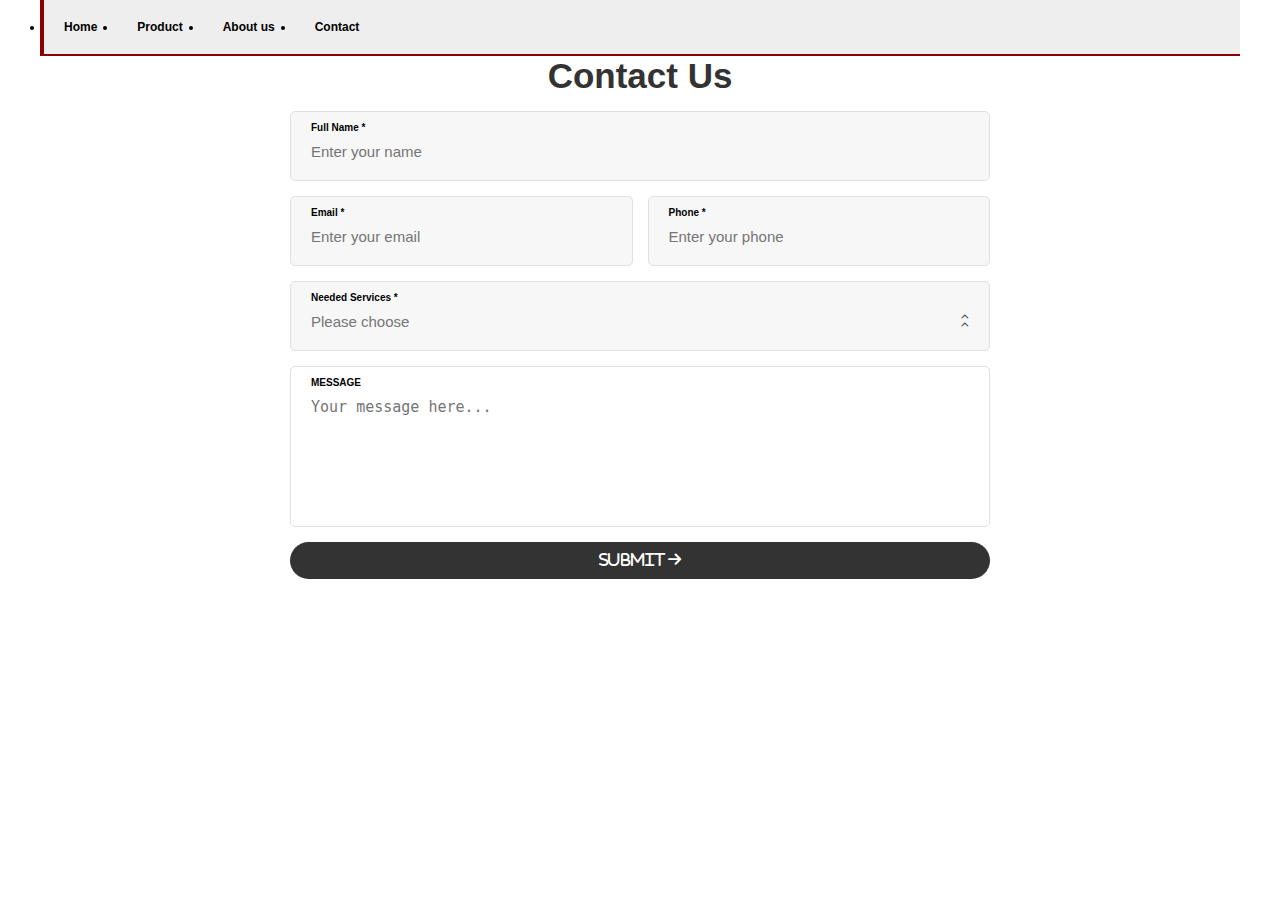
<file: lab3/task1/index.html>
<!doctype html>
<html lang="en">
<head>
    <meta charset="UTF-8">
    <meta name="viewport"
          content="width=device-width, user-scalable=no, initial-scale=1.0, maximum-scale=1.0, minimum-scale=1.0">
    <meta http-equiv="X-UA-Compatible" content="ie=edge">
    <title>Document</title>
    <link rel="stylesheet" href="style.css">
    <link href='https://cdnjs.cloudflare.com/ajax/libs/font-awesome/6.4.2/css/all.min.css' rel='stylesheet'>
    <script src="https://cdnjs.cloudflare.com/ajax/libs/jquery/3.7.1/jquery.min.js"></script>
</head>
<body>
    <header>
        <section>
            <ul class ="menu">
                <li class ="menu-item"> <span>Home</span></li>
                <li class="menu-item">
                    <span>Product</span>
                    <ul class="tab">
                        <li class="tab-item">Tivi</li>
                        <li class="tab-item">Máy tính xách tay</li>
                    </ul>
                </li>
                <li class="menu-item">About us</li>
                <li class="menu-item">Contact</li>
            </ul>
        </section>
    </header>

    <form action="" id="form-1">
        <p class="form-title"> Contact Us</p>
        <div class="input field-fullname grid-cell">
            <div class="field-wrapper">
                <label for="fullname">Full Name *</label>
                <input type="text" name="fullname" placeholder="Enter your name">
            </div>
        </div>
        <div class="input field-email grid-cell">
            <div class="field-wrapper">
                <label for="email">Email *</label>
                <input type="text" name="email" placeholder="Enter your email">
            </div>
        </div>
        <div class="input field-phone grid-cell">
            <div class="field-wrapper">
                <label for="email">Phone *</label>
                <input type="text" name="phone" placeholder="Enter your phone">
            </div>
        </div>
        <div class="input field-services grid-cell">
            <div class="field-wrapper">
                <label for="email">Needed Services *</label>
                <div class="wrapper">
                    <input type="number" name="service" class="txtService" placeholder="Please choose" min="1" max="10">
                    <div class="arrow">
                        <i class="fa-solid fa-chevron-up arrow-icon"></i>
                        <i class="fa-solid fa-chevron-up arrow-icon"></i>
                    </div>
                </div>
            </div>
        </div>
        <div class="field-message grid-cell">
            <div class="field-wrapper">
                <label for="message">MESSAGE</label>
                <textarea name="message" rows="6" placeholder="Your message here..."></textarea>
            </div>
        </div>
        <input type="submit" value="Submit &#xf061;" class="btn">

    </form>


</body>
</html>
</file>
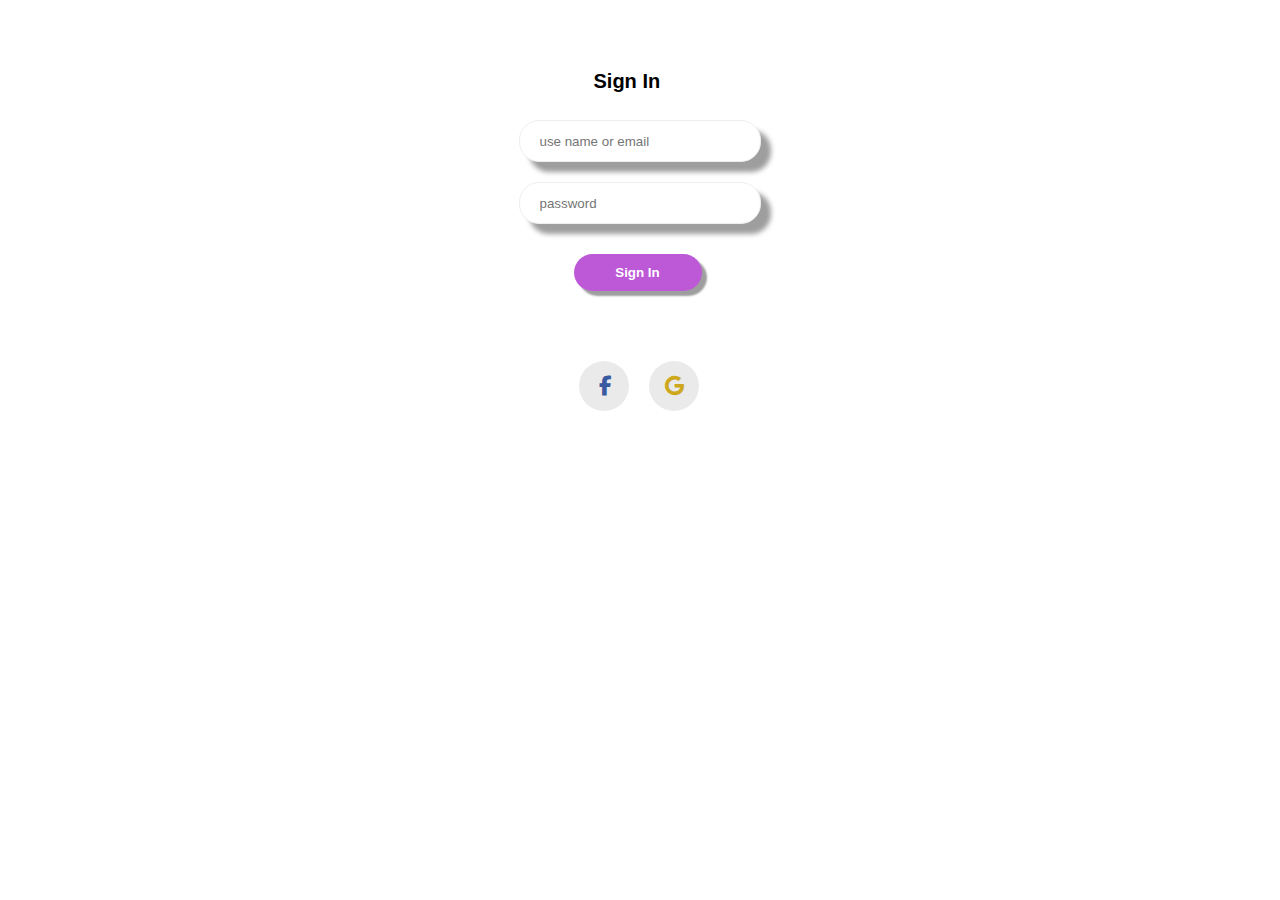
<file: lab3/task2/index.html>
<!DOCTYPE html>
<html lang="en">
<head>
    <meta charset="UTF-8">
    <meta name="viewport" content="width=device-width, initial-scale=1.0">
    <title>Document</title>
    <link rel="stylesheet" href="style.css">
    <link rel="stylesheet" href="https://cdnjs.cloudflare.com/ajax/libs/font-awesome/6.4.2/css/all.min.css">
</head>
<body>
<div class="card">
    <h1>Sign In</h1>
    <br>
    <div class="input">
        <input type="text" class="input-email" placeholder="use name or email">
    </div>
    <div class="input">
        <input type="password" class="input-password" placeholder="password">
    </div>
    <div class="button">
        <button class="btn"><span>Sign In</span></button>
    </div>
    <div class="container">
        <div class="icon">
            <i class="fa-brands fa-facebook-f" style="color: #3959a0;font-size: 20px;"></i>
        </div>
        <div class="icon1">
            <i class="fa-brands fa-google" style="color: #cea81c;font-size: 20px;margin-left: 16px;"></i>
        </div>
    </div>



</div>
</body>
</html>
</file>
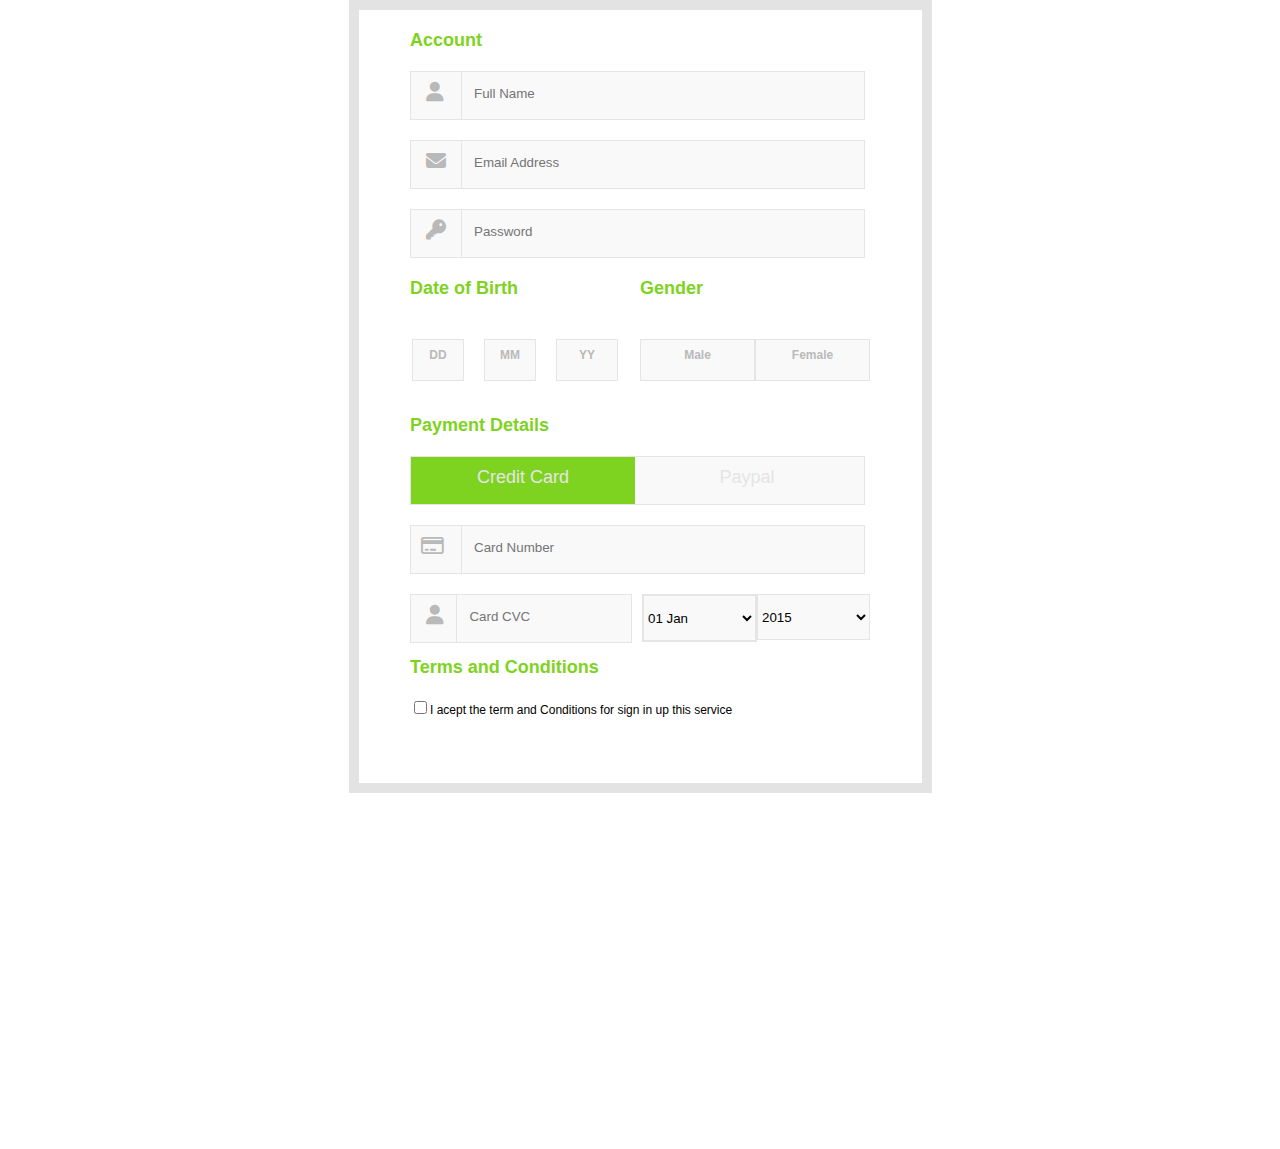
<file: lab3/task3/index.html>
<!DOCTYPE html>
<html lang="en">
<head>
  <meta charset="UTF-8">
  <meta name="viewport" content="width=device-width, initial-scale=1.0">
  <title>Document</title>
  <link rel="stylesheet" href="style.css">
  <link rel="stylesheet" href="https://cdnjs.cloudflare.com/ajax/libs/font-awesome/6.4.2/css/all.min.css">
</head>
<body>
<div id="card">
  <div class="cardd">
    <span>Account</span>
    <div class="name">
      <div class="icon">
        <i class="fa-solid fa-user" style="font-size: 20px;padding-top: 10px;margin-left: 15px;color: #b9b9b9;"></i>
      </div>
      <div class="text" >
        <input type="text" placeholder="Full Name" class="text-input" >
      </div>
    </div>
    <div class="email">
      <div class="icon">
        <i class="fa-solid fa-envelope" style="font-size: 20px;padding-top: 10px;margin-left: 15px;color: #b9b9b9;"></i>
      </div>
      <div class="text" >
        <input type="email" placeholder="Email Address" class="text-input" >
      </div>
    </div>
    <div class="pass">
      <div class="icon">
        <i class="fa-solid fa-key" style="font-size: 20px;padding-top: 10px;margin-left: 15px;color: #b9b9b9;"></i>
      </div>
      <div class="text" >
        <input type="password" placeholder="Password" class="text-input" >
      </div>
    </div>
    <div class="container">
      <div class="birth">
        <span>Date of Birth</span>
      </div>
      <div class="gender">
        <span>Gender</span>
      </div>
    </div>
    <div class="day">
      <div class="date">
        <div class="date-date"><h1>DD</h1></div>
        <div class="date-month"><h1>MM</h1></div>
        <div class="date-year"><h1>YY</h1></div>
      </div>
      <div class="sex">
        <div class="sex-male"><h1>Male</h1></div>
        <div class="sex-female"><h1>Female</h1></div>
      </div>
    </div>
    <span>Payment Details</span>
    <div class="credit">
      <div class="credit-card" style="text-align: center;padding-top: 10px;">Credit Card</div>
      <div class="paypal"style="text-align: center;padding-top: 10px;">Paypal</div>
    </div>
    <div class="email">
      <div class="icon">
        <i class="fa-regular fa-credit-card" style="font-size: 20px;padding-top: 10px;margin-left: 10px;color: #b9b9b9;"></i>
      </div>
      <div class="text" >
        <input type="email" placeholder="Card Number" class="text-input" >
      </div>
    </div>
    <div class="card-cvc">
      <div class="name" style="width: 225px;">
        <div class="icon">
          <i class="fa-solid fa-user" style="font-size: 20px;padding-top: 10px;margin-left: 15px;color: #b9b9b9;"></i>
        </div>
        <div class="text" >
          <input type="text" placeholder="Card CVC" class="text-input" >
        </div>
      </div>
      <div class="cvc">
        <div class="cvc-month">
          <select id="Date" name="date" class="pix-text">
            <option value="">01 Jan</option>
          </select>
        </div>
        <div class="cvc-year">
          <select id="year" name="year" class="pix-text">
            <option value="">2015</option>
          </select>
        </div>
      </div>
    </div>
    <br>
    <span>Terms and Conditions</span>
    <div class="footer">
      <form action="">
        <input type="checkbox" name="accept" class="cmt">I acept the term and Conditions for sign in up this service
      </form>
    </div>




  </div>
</body>
</html>
</file>
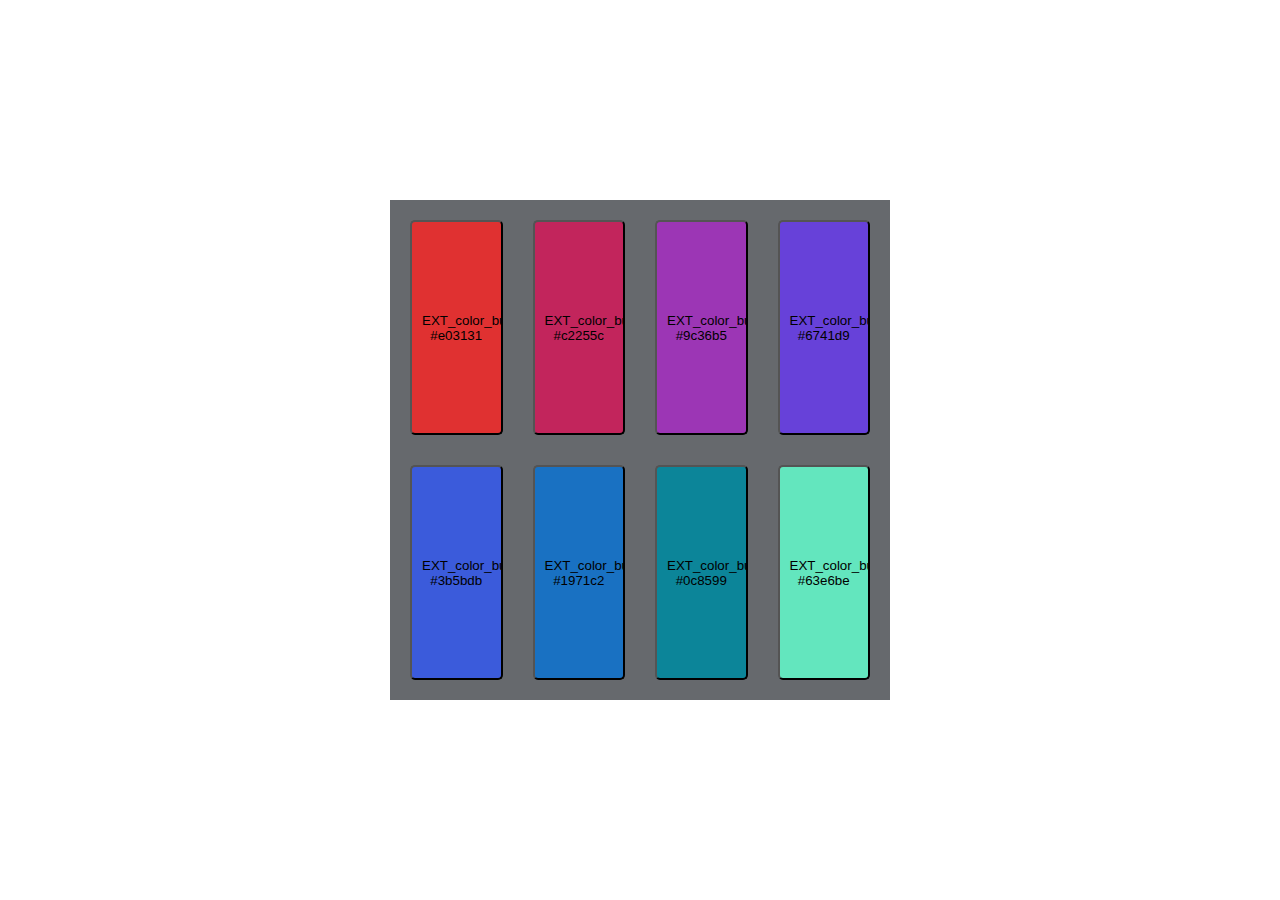
<file: lab4/task1/index.html>
<!DOCTYPE html>
<html lang="en">
<head>
    <meta charset="UTF-8">
    <title>Title</title>
    <link rel="stylesheet" href="style.css">
</head>
<body>
<main>

</main>
<script src="script.js" ></script>
</body>
</html>
</file>
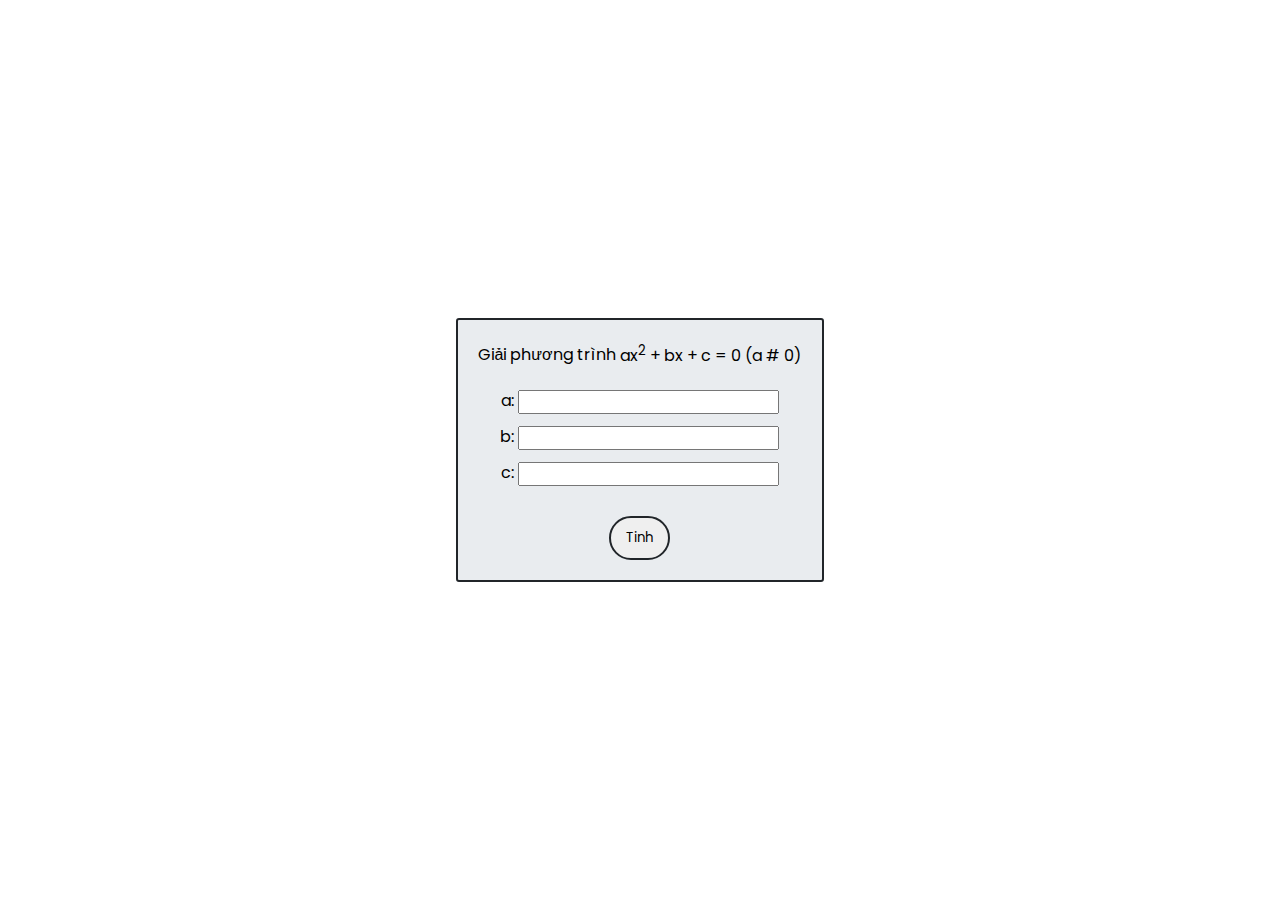
<file: lab4/task2/index.html>
<!DOCTYPE html>
<html lang="en">
<head>
    <meta charset="UTF-8">
    <meta name="viewport" content="width=device-width, initial-scale=1.0">
    <title>Task 2 Lab 4</title>
    <style>
        @import url('https://fonts.googleapis.com/css2?family=Poppins:wght@300;400;500;600;700&family=Rubik:wght@400;500;600;700&display=swap');
        * {
            padding: 0;
            margin: 0;
            font-family: 'Poppins', sans-serif;
        }

        body {
            width: 100vw;
            height: 100vh;
            display: flex;
            justify-content: center;
            align-items: center;
        }

        form {
            display: grid;
            grid-template-columns: 1fr;
            justify-items: center;
            background-color: #e9ecef;
            border: solid 2px #212529;
            border-radius: 3px;
            padding: 20px;
        }

        p.title {
            margin-bottom: 20px;
        }

        .row + .row {
            margin-top: 10px;
        }

        input[type="submit"] {
            margin-top: 30px;
            padding: 10px 15px;
            border-radius: 30px;
            border: 2px solid #212529;
            cursor: pointer;
            transition: all 0.2s;
        }

        input[type="submit"]:hover {
            background-color: #212529;
            color: white;
        }

        .result {
            color: #f03e3e;
        }
    </style>
</head>
<body>
<form action="">
    <p class="title">Giải phương trình <span>ax<sup>2</sup> + bx + c = 0 (a # 0)</span></p>
    <div class="row">
        <label for="a">a:</label>
        <input type="text" id="a">
    </div>
    <div class="row">
        <label for="b">b:</label>
        <input type="text" id="b">
    </div>
    <div class="row">
        <label for="c">c:</label>
        <input type="text" id="c">
    </div>
    <input type="submit" value="Tinh">
</form>
<script>
    let a, b, c = 0;
    const btn = document.querySelector('input[type="submit"]');
    const PTB2 = {
        delta: (a, b, c) => Math.pow(b, 2) - 4 * a * c,
        calc(a, b, c) {
            this.del = this.delta(a, b, c);
            if (this.del === 0) {
                this.x1 = -b / 2 * a;
                this.x2 = -b / 2 * a;
            }
            else if (this.del > 0) {
                this.x1 = (-b + Math.sqrt(this.del)) / 2;
                this.x2 = (-b + Math.sqrt(this.del)) / 2;
            }
        }
    }
    btn.addEventListener('click', function(e) {
        e.preventDefault();
        a = Number.parseInt(document.getElementById('a').value) || 0;
        b = Number.parseInt(document.getElementById('b').value) || 0;
        c = Number.parseInt(document.getElementById('c').value) || 0;
        if (a && b && c) {
            PTB2.calc(a, b, c);
            document.querySelector('.result')?.remove();
            const html = `
                <div class="result">
                    <p>Result: Δ = ${PTB2.del}, x<sub>1</sub> = ${PTB2.del >= 0 ? PTB2.x1 : 'khong hop le'}, x<sub>2</sub> = ${PTB2.del >= 0 ? PTB2.x2 : 'khong hop le'}</p>
                </div>
                `
            btn.insertAdjacentHTML('afterend', html);
        }
    })
</script>
</body>
</html>
</file>
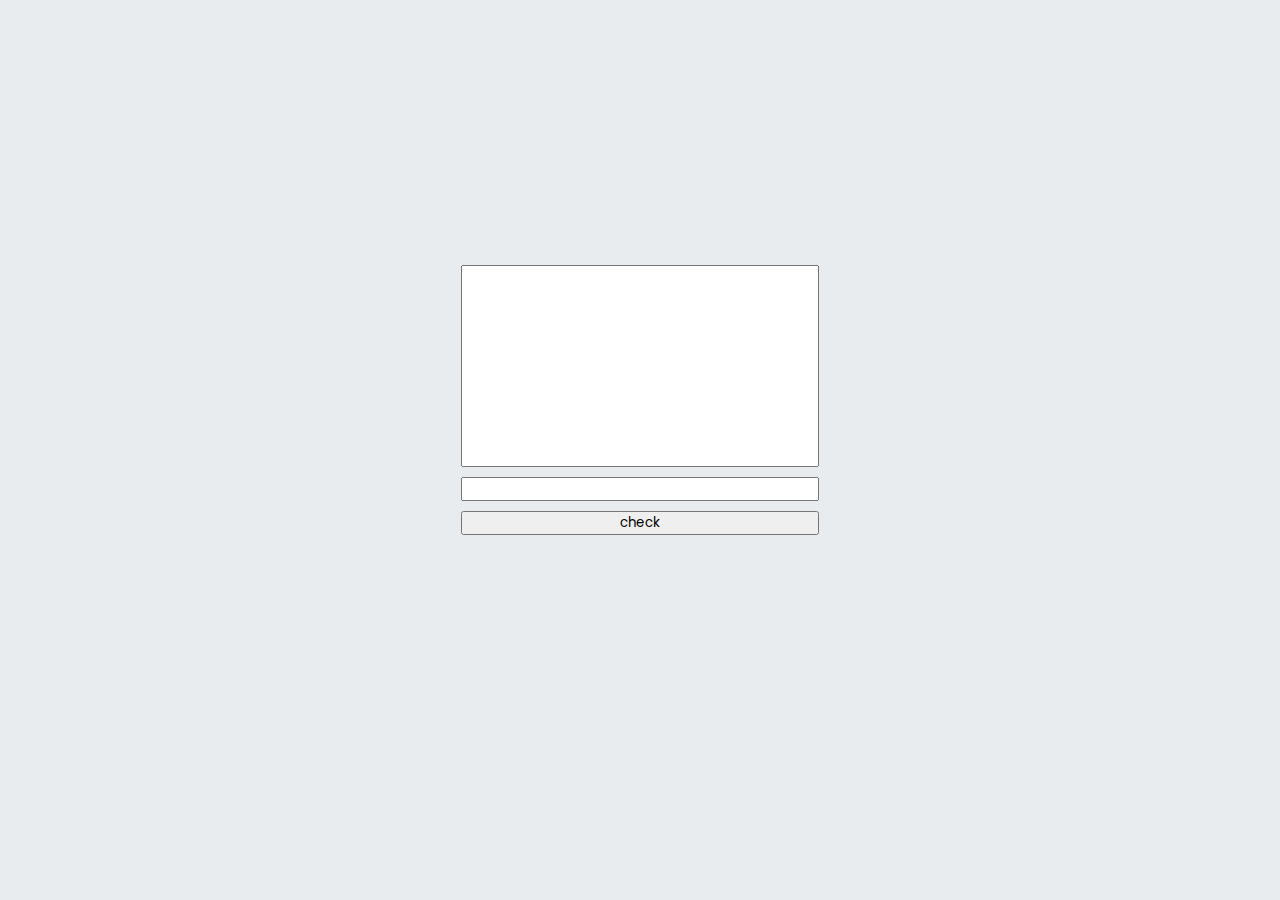
<file: lab4/task4/index.html>
<!DOCTYPE html>
<html lang="en">
<head>
    <meta charset="UTF-8">
    <meta name="viewport" content="width=device-width, initial-scale=1.0">
    <title>Task 4 Lab 4</title>
    <style>
        @import url('https://fonts.googleapis.com/css2?family=Poppins:wght@300;400;500;600;700&family=Rubik:wght@400;500;600;700&display=swap');
        * {
            padding: 0;
            margin: 0;
            font-family: 'Poppins', sans-serif;
        }

        body {
            display: flex;
            justify-content: center;
            align-items: center;
            height: 800px;
            background-color: #e9ecef;
        }

        form {
            display: grid;
            grid-template-columns: 1fr;
            gap: 10px;
        }

        textarea {
            resize: none;
        }

        span {
            background-color: #ffd43b;
        }
    </style>
</head>
<body>
<form action="">
        <textarea class="area" cols="30" rows="10">
        </textarea>
    <input type="text" class="txt">
    <input type="submit" value="check" class="btn">
</form>
<script>
    const input = document.querySelector('.txt');
    const area = document.querySelector('.area');
    const btn = document.querySelector('.btn');
    btn.addEventListener('click', e => {
        e.preventDefault();
        const str = input.value;
        let i = 0;
        let stored = '';
        const arr = [];
        [...area.value].forEach((char) => {
            if (char === str[i++ % str.length])
                stored += char;
            else {
                stored = '';
                i = 0;
            }
            if (stored === str)  {
                arr.push(stored);
                stored = '';
            }
        })
        const num = arr.length;
        document.querySelector('#result')?.remove();
        btn.insertAdjacentHTML('afterend', `<p id="result">Having ${num} of '${str}' in text area.</p>`)
    })
</script>
</body>
</html>
</file>
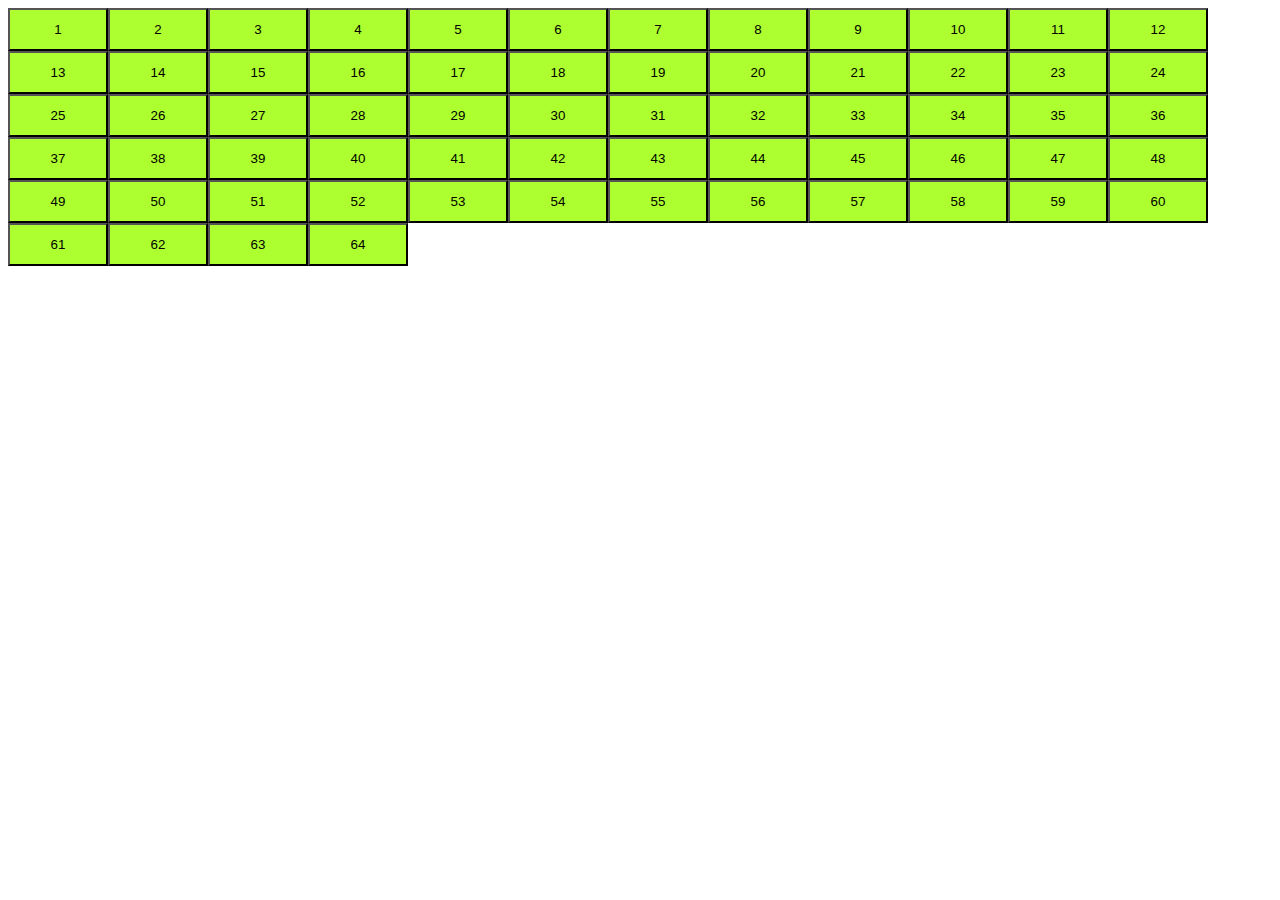
<file: lab4/task7/index.html>
<!DOCTYPE html>
<html lang="en">
<head>
    <meta charset="UTF-8">
    <meta name="viewport" content="width=device-width, initial-scale=1.0">
    <title>Title</title>
    <script src="https://code.jquery.com/jquery-3.7.1.js"></script>
    <!--    <script src="https://code.jquery.com/jquery-3.6.0.min.js"></script>-->

    <style>
        #button_number {
            padding: 12px;
            background-color: greenyellow;
            margin: auto;
            width: 100px;
        }
    </style>
</head>

<body>


<script>
    $(function () {
        var start = 1;
        for (var i = 1; i <= 64; i++) {
            $('div').add('<button id="button_number"></button>').appendTo('body').val(i).text(i);
        }
        $('button').click(function () {

            var number = parseInt($(this).val());
            console.log(start)
            if (number >= start) {
                $(this).css('background', 'white');
                $(this).css('color', 'white');
                $(this).css('border', 'none');
                $(this).prop('disabled', true);
                start = number;
            } else {
                alert("Ban da chon sai!");
                start = number;
            }
        });


    });
</script>
</body>
</html>
</file>
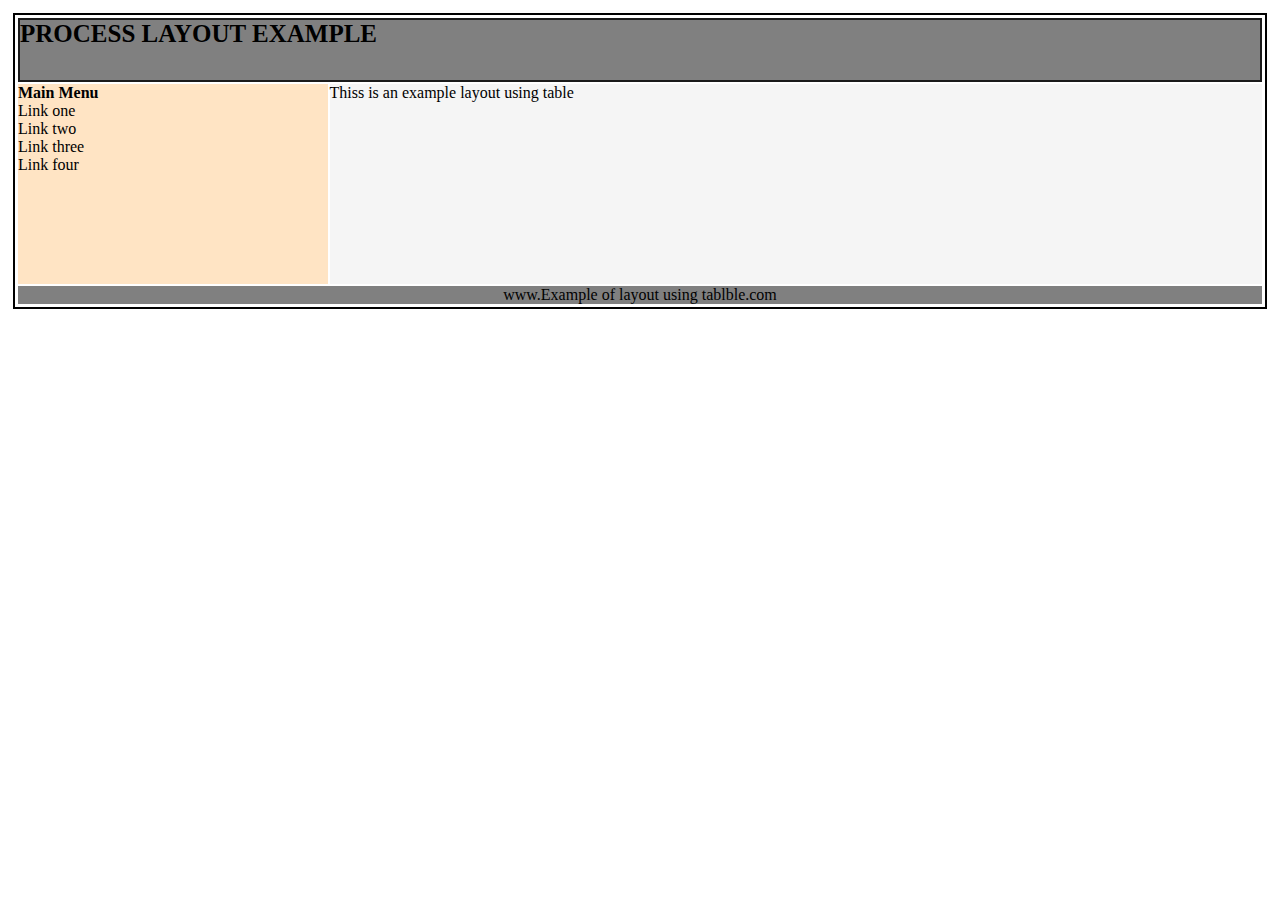
<file: lab1/lab1_1.html>
<!doctype html>
<html lang="en">
<head>
    <meta charset="UTF-8">
    <meta name="viewport"
          content="width=device-width, user-scalable=no, initial-scale=1.0, maximum-scale=1.0, minimum-scale=1.0">
    <meta http-equiv="X-UA-Compatible" content="ie=edge">
    <title>Document</title>
    <link rel="stylesheet" href="style1_1.css">
</head>
<body>
<div class="container">
    <header>
        Process Layout Example
    </header>
    <aside>
        <p> <strong> Main Menu</strong></p>
        <ul>
            <li>Link one</li>
            <li>Link two</li>
            <li>Link three</li>
            <li>Link four</li>
        </ul>
    </aside>
<div class="content">
    Thiss is an example layout using table
</div>
<footer>
    www.Example of layout using tablble.com
</footer>
</div>

</body>
</html>
</file>
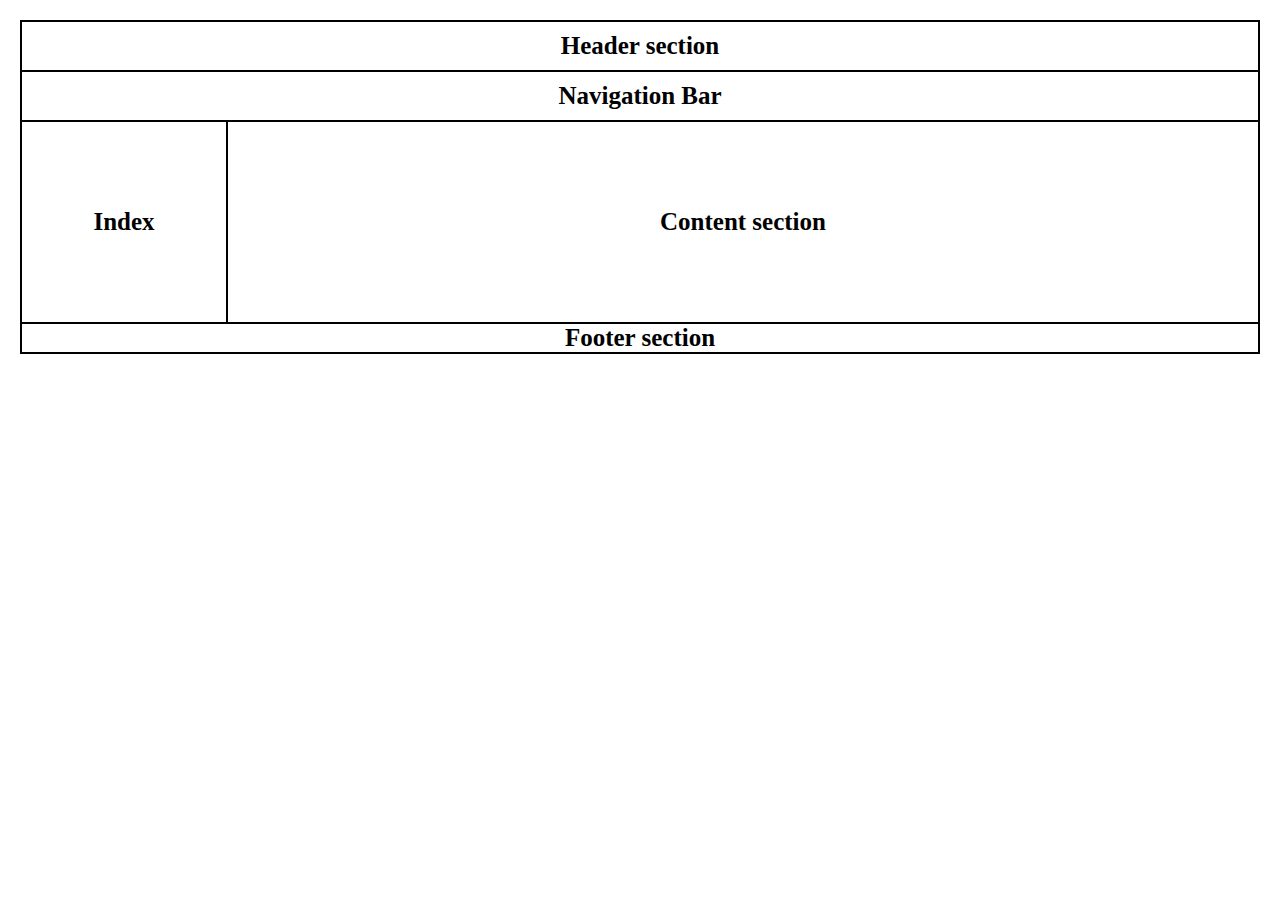
<file: lab1/lab1_2.html>
<!doctype html>
<html lang="en">
<head>
    <meta charset="UTF-8">
    <meta name="viewport"
          content="width=device-width, user-scalable=no, initial-scale=1.0, maximum-scale=1.0, minimum-scale=1.0">
    <meta http-equiv="X-UA-Compatible" content="ie=edge">
    <title>Document</title>
    <link rel="stylesheet" href="style1_2.css">
</head>
<body>
<div class="container">
    <header>
        Header section
    </header>
    <nav>
        Navigation Bar
    </nav>
    <aside>
        Index
    </aside>
    <section>
        Content section
    </section>
    <footer>
        Footer section
    </footer>
</div>

</body>
</html>
</file>
<file: lab2/page a/style.css>
* {
    padding: 0;
    margin: 0;
    box-sizing: border-box;
}

body {
    font-size: 12px;
    font-family: Verdana, Geneva, Tahoma, sans-serif;
    color: black);
}


h3 {
    font-size: 20px;

}++++

h5 {
    font-size: 12px;
    font-weight: normal;
}

#section_normal_1 .container {
    display: flex;
    justify-content: center;
    padding: 10px 0;
}

#section_normal_1 .sixteen.columns {
    width: 1200px;
    display: flex;
    justify-content: space-between;
}

#section_normal_1 .icon-box {
    display: flex;
    align-items: center;
    gap: 20px;
    color: darkgray;
}

#section_normal_1 .icon-box .icons{
    display: flex;
    gap: 5px;
}

#section_normal_4_2 .sixteen.columns {
    background-color: darkgray;
    display: grid;
    grid-template-columns: 1fr 1fr;
    padding: 80px 0;
}

#section_normal_4_2 .sixteen.columns {
    background-color: #333333;
    display: grid;
    grid-template-columns: 1fr 1fr;
    padding: 80px 0;
    gap: 40px;
}
#section_normal_4_2 .sixteen.columns .eight.columns {
    display: flex;
}

#section_normal_4_2 .eight.columns.pix_container{
    justify-content: flex-end;
}

#section_normal_4_2 .eight.columns.omega{
    display: flex;
    flex-direction: column;
    width: 410px;
    align-items: flex-start;
    gap: 20px;
}

.bold_text {
    font-weight: bold;
}

.big_text {
    font-size: 20px;
    text-transform: uppercase;
}

.blue_text {
    color: #2dc0e8;
}

.big_title {
    font-size: 40px;
    color: white;
}

.normal_text {
    font-size: 15px;
    color: #737373;
}

.pix_button {
    padding: 12px 16px;
    background-color: #2dc0e8;
    display: inline-block;
    text-decoration: none;
    font-size: 15px;
    color: white;
    border-radius: 5px;
    border-bottom: 4px solid #249aba;
    transition: linear 1ms;
}

.pix_button:hover {
    border: 0;
    transform: translate(0, 3px);
    background-color: #249aba;
}

#section_normal_6 .envato_unbounce .container {
    display: grid;
    grid-template-columns: 1fr 1fr;
    column-gap: 20px;
    row-gap: 40px;
    background-color: #eeeeee;
    padding: 40px 0;
}

.envato_unbounce .container .L_container {
    grid-column: 1/-1;
    display: flex;
    flex-direction: column;
    align-items: center;
    gap: 15px;
}

.L_container .L1_style {
    color: #696969
}

.L_container .L2_style {
    color: #acacac
}

.eight.columns.stbox {
    width: 570px;
    border-radius: 5px;
    overflow: hidden;
    filter: drop-shadow(0 3px 0 #dddddd);
    color: #979797;
}

.eight.columns.stbox.alpha{
    justify-self: end;
}

.eight.columns.stbox.omega{
    justify-self: start;
}

.eight.columns.stbox .pix_builder_bg{
    display: flex;
    align-items: center;
    gap: 15px;
    background-color: #ffffff;
}

.eight.columns.stbox .pix_builder_bg .b_style{
    background-color: #f5f5f5;
    padding: 20px 10px;
}

.eight.columns.stbox .pix_builder_bg .txt_style{
    font-size: 13px;
    display: flex;
    flex-direction: column;
    gap: 10px;
}

.b_style img.logo_style {
    border-radius: 50%;
    height: 60px;
    width: 60px;
}

.stars_span {
    display: flex;
    align-items: center;
    gap: 5px;
}

.env_st .pix_text {
    color: #76b3fc;
}

#section_agency_5 .sixteen.columns {
    display: grid;
    grid-template-columns: 1fr;
    justify-items: center;
    row-gap: 40px;
    padding: 50px 0;
    width: 500px;
    margin: auto;
    text-align: center;
    font-family: 'Segoe UI', Tahoma, Geneva, Verdana, sans-serif;
    font-size: 15px;
    color: #acacac;
}

.sixteen.columns .f1_style {
    font-size: 30px;
    font-weight: 350;
    color: #609d6c;
}

.second_link .get_2_btn a:link{
    text-decoration: none;
    font-size: 20px;
    font-weight: 500;
    color: #609d6c;
    border: 3px solid #609d6c;
    padding: 15px 30px;
    border-radius: 3px;
    transition: ease-out 0.2s;
}

.second_link .get_2_btn a:link:hover{
    background-color: #609d6c;
    color: white;
}

.pixfort_st {
    color: #609d6c;
    font-weight: bold;
}
</file>
<file: lab2/page b/style.css>
* {
    padding: 0;
    margin: 0;
    box-sizing: border-box;
}

:root {
    --default-width: 1000px;
    --gray: #f8f4f4;
    --blue: #2dc0e8;
    --orange: #f77825;
    --gray-text: #7f7f7f;
}

body {
    font-family: 'Segoe UI', Tahoma, Geneva, Verdana, sans-serif;
}

/* Section text */

#section_text_2 {
    display: flex;
    justify-content: center;
    background-color: var(--gray);
    padding: 20px 0;
}

#section_text_2 .container {
    width: var(--default-width);
    display: flex;
    justify-content: space-between;
}

#section_text_2 .alpha {
    display: flex;
    align-items: center;
}

#section_text_2 .omega a:link{
    text-decoration: none;
    font-weight: bold;
    background-color: var(--orange);
    padding: 10px 20px;
    display: inline-block;
    color: white;
    border-radius: 5px;
}

/* Section header */
#section_header_1 {
    background-color: white;
    display: flex;
    justify-content: center;
    padding: 20px 0;
}

#section_header_1 nav {
    width: var(--default-width);
    /* background-color: rgb(50, 159, 255); */
}

#section_header_1 nav .containerss {
    display: flex;
    flex-direction: row-reverse;
    justify-content: space-between;
    color: var(--gray-text);
}

a.pi:link {
    color: var(--gray-text);
    text-decoration: none;
    font-weight: bold;
    display: inline-block;
    transition: ease-in-out 0.2s;
    font-size: 20px;
}

a.pi:link:hover {
    color: var(--orange);
}

.containerss ul.navbar-left {
    display: flex;
    gap: 40px;
    list-style: none;
}

.containerss ul.navbar-left a:link{
    text-decoration: none;
    color: var(--gray-text);
    font-weight: bold;
}

.containerss ul.navbar-left a:link:hover{
    color: var(--orange);
}

ul.bottom-icons {
    gap: 20px;
    list-style: none;
    display: flex;
    align-items: center;
}

.containerss #navbar-collapse-02 {
    display: flex;
    align-items: center;
}

/* Section slider */
#section_slider {
    background-color: var(--gray);
    display: flex;
    justify-content: center;
    padding: 60px 0;
}

#section_slider .carousel-inner {
    display: grid;
    grid-template-columns: 1fr 1fr 1fr;
    position: relative;
}

#section_slider #myCarousel {
    width: var(--default-width);
    overflow-x: hidden;
    position: relative;
}

#myCarousel .carousel-inner .item {
    width: var(--default-width);
    position: relative;
}

#myCarousel .carousel-inner .item::after {
    content: "";
    position: absolute;
    width: 100%;
    height: 100%;
    top:0;
    left: 0;
    /* background-color: #f77825; */
    box-shadow: inset 0px -70px 60px 5px rgba(0,0,0,0.9)
}

#myCarousel .carousel-inner .item img {
    width: 100%;
    display: block;
    position: relative;
}

#myCarousel .carousel-inner .carousel-caption {
    bottom: 30px;
    left: 40px;
    position: absolute;
    color: white;
    z-index: 1;
}

#myCarousel .carousel-indicators {
    position: absolute;
    top: 0;
    right: 0;
    z-index: 1;
    color: #2b2a2a;
    display: flex;
    gap: 20px;
    cursor: pointer;
    font-size: 25px;
}

#myCarousel .carousel-indicators .active{
    color: white;
}

#myCarousel .carousel-indicators li:hover{
    color: white;
}

#myCarousel a:link {
    position: absolute;
    top: 50%;
    text-decoration: none;
}

#myCarousel a.right:link {
    right: 10px;
}

#myCarousel a.left:link {
    left: 10px;
}

#myCarousel .fui-arrow-right::before {
    font-family: 'Font Awesome 6 Free';
    content: "\f138";
    font-weight: 900;
    font-size: 50px;
    color: #ffffffb4;
    position: absolute;
    top: 0;
    left: -50px;
    transform: translateY(-50%);
}

#myCarousel .carousel-control:hover::before {
    color: white;
}

#myCarousel .fui-arrow-left::before {
    font-family: 'Font Awesome 6 Free';
    content: "\f137";
    font-weight: 900;
    font-size: 50px;
    color: #ffffffb4;
    position: absolute;
    top: 0;
    right: -50px;
    transform: translateY(-50%);
}

#section_gym_4 {
    background-color: white;
    display: flex;
    justify-content: center;
    padding: 70px 0;
}

#section_gym_4 .top_padding {
    display: flex;
    justify-content: space-between;
    width: var(--default-width);
    gap: 70px;
}

#section_gym_4 .one-third {
    text-align: center;
}

.one-third .img_gym_st img {
    border-radius: 50%;
}

.one-third .text_gym_style {
    margin: 20px 0;
}

.one-third .gym_st {
    font-size: 20px;
    font-weight: bold;
}

.one-third .gym_text {
    font-size: 15px;
    color: var(--gray-text);
    margin-top: 15px;
}

.one-third .link_3_btn a:link {
    display: inline-block;
    text-decoration: none;
    padding: 10px 20px;
    background-color: var(--orange);
    border-radius: 5px;
    color: white;
}

/* Intro section */
#section_intro_title {
    background-color: var(--gray);
    display: flex;
    justify-content: center;
    padding-top: 10px;
    padding-bottom: 70px;
}

#section_intro_title .container {
    display: flex;
    width: var(--default-width);
    justify-content: space-between;
    text-align: center;
}

#section_intro_title .one-third {
    padding: 30px 60px;
    background-color: white;
    border: #dddddd 3px solid;
    border-radius: 5px;
}

#section_intro_title .one-third .light_gray {
    color: var(--gray-text);
}

#section_intro_title .one-third .blue_text {
    color: var(--blue);
}

#section_intro_title .one-third .orange {
    color: var(--orange);
}

#section_intro_title .one-third .big_title {
    font-size: 40px;
    font-weight: bold;
}

#section_intro_title .one-third .flat_pricing_list {
    list-style: none;
    margin-top: 40px;
    margin-bottom: 20px;
    display: flex;
    color: var(--gray-text);
    flex-direction: column;
    gap: 20px;
}

#section_intro_title .one-third .btn_normal:link {
    display: inline-block;
    text-decoration: none;
    background-color: #7f7f7f;
    padding: 15px 20px;
    font-weight: bold;
    color: white;
    border-radius: 2px;
}

#section_intro_title .one-third .btn_normal:link.blue_bg {
    background-color: var(--blue);
}

#section_intro_title .one-third .btn_normal:link.orange_bg {
    background-color: var(--orange);
}

#hidden_pix_15 {
    display: none;
}

#section_party_3 {
    display: flex;
    justify-content: center;
    background-color: #191919;
    padding-top: 50px;
    padding-bottom: 90px;
}

#section_party_3 .container {
    box-sizing: content-box;
    width: 400px;
    text-align: center;
    background-color: #151515;
    padding: 30px 40px;
    border: 1px solid #272727;
}

#section_party_3 .container .text_input .headtext_style {
    display: flex;
    justify-content: center;
    color: white;
    font-size: 22px;
}

#section_party_3 .container .text_input .subtext_style {
    color: var(--gray-text);
    width: 300px;
    margin: 0 auto;
}

#section_party_3 .container .text_input .segment {
    display: flex;
    justify-content: center;
    margin: 20px 0;
}

#section_party_3 .container .text_input .segment::after {
    content: "";
    display: block;
    width: 60px;
    height: 5px;
    background-color: #1c8ff5;
}

#section_party_3 #contact_form {
    margin-top: 20px;
    display: flex;
    flex-direction: column;
    gap: 20px;
    width: 100%;
}

#section_party_3 #contact_form input{
    border: none;
    padding: 15px 0;
    border-radius: 3px;
    display: block;
}

#section_party_3 #contact_form input::placeholder{
    padding-left: 10px;
}

#section_party_3 #contact_form #submit_btn_15 {
    padding: 15px 0;
    border-radius: 3px;
    font-weight: bold;
    color: white;
    border: 0;
    cursor: pointer;
    background-image: linear-gradient(#3ca4ff, #2f2cff);
    transition: ease-out 0.2s;
}

#section_party_3 #contact_form #submit_btn_15:hover {
    color: black;
    transform: scale(1.02);
    background-image: linear-gradient(#3ca4ff, #0300ab);
}

/* Section Footer */
#section_party_4 {
    display: flex;
    justify-content: center;
    background-color: #151515;
    padding: 20px 0;
}

#section_party_4 .container .sixteen.columns {
    display: flex;
    width: var(--default-width);
    justify-content: space-between;
    color: var(--gray-text);
}

.container .sixteen.columns .socbuttons {
    display: flex;
    flex-direction: row-reverse;
    gap: 20px;
}

.pixfort_st {
    font-weight: bold;
    color: #3ca4ff;
}
</file>
<file: lab2/page c/style.css>
* {
    padding: 0;
    margin: 0;
    box-sizing: border-box;
}

:root {
    --default-width: 1200px;
    --dark-bg : #333333;
    --yellow: #ffcc33;
}

body {
    font-family: 'Segoe UI', Tahoma, Geneva, Verdana, sans-serif;
    font-size: 15px;
}

/* Section header */
#section_header_2_dark {
    display: flex;
    justify-content: center;
    background-color: #333333;
    padding: 20px 0;
}

#section_header_2_dark nav {
    width: var(--default-width);

}

/* Nav */
#section_header_2_dark nav .containerss {
    display: flex;
    justify-content: space-between;
    align-items: center;
}

/* Nav-right */
#section_header_2_dark nav #navbar-collapse-02 ul{
    display: flex;
    list-style: none;
    gap: 20px;
}

#navbar-collapse-02 ul a:link {
    text-decoration: none;
    font-weight: 600;
    font-size: 18px;
    color: #cccccc;
}

#navbar-collapse-02 ul a:link:hover {
    color: var(--yellow);
}

#navbar-collapse-02 ul li .text_span{
    font-weight: 600;
    color: var(--yellow);
    font-size: 18px;
}

/* Section video */
#section_pix_4 .has-video {
    position: relative;
}

#section_pix_4 .has-video .section_video {
    width: 100%;
    max-width: 1900px;
    position: relative;
    overflow: hidden;
}

#section_pix_4 .section_video::before {
    content: "";
    top: -3px;
    left: 0;
    width: 100%;
    height: 100%;
    background-color: rgba(0, 0, 0, 0.567);
    position: absolute;
}

#section_pix_4 video {
    object-fit: fill;
    width: 100%;
    height: 700px;
}

#section_pix_4 .section_wrapper {
    position: absolute;
    top: 50%;
    left: 50%;
    transform: translate(-50%, -50%);
    text-align: center;
    color: white;
}

#section_pix_4 .section_wrapper .context_style {
    display: grid;
    grid-template-columns: 600px;
    gap: 20px;
}

#section_pix_4 .section_wrapper .title_style{
    font-size: 40px;
    font-weight: bold;
}

#section_pix_4 .section_wrapper .subtitle_style{
    font-size: 18px;
}

#section_pix_4 #contact_form {
    display: inline-block;
    padding: 15px 10px;
    background-color: rgba(0, 0, 0, 0.704);
    border-radius: 5px;
}

#section_pix_4 #contact_form #email {
    border: 0;
    padding: 7px 10px;
    border-radius: 5px;
    width: 230px;
    margin-right: 10px;
}

#section_pix_4 #contact_form #email:focus {
    border: none;
}

#section_pix_4 #contact_form #subscribe_btn_1 {
    padding: 7px 10px;
    font-weight: bold;
    color: white;
    background-color: var(--yellow);
    border: 0;
    cursor: pointer;
    transition: all 0.2s;
    border-radius: 5px;
}

#section_pix_4 #contact_form #subscribe_btn_1:hover {
    color: black;
    background-color: #ffb700
}

/* Section University */
#section_university_5 {
    display: flex;
    justify-content: center;
    padding-top: 30px;
    padding-bottom: 80px;
}

#section_university_5 .container .sixteen.columns {
    display: flex;
    width: 900px;
    align-items: center;
    gap: 20px;
    color: gray;
}

#section_university_5 .container .psingle_item {
    display: flex;
    align-items: center;
    gap: 20px;
}

#section_university_5 .container .psingle_item .title_st {
    font-size: 25px;
    margin-bottom: 20px;
    color: black;
}

#section_university_5 .container .alpha .zone_left{
    display: flex;
    flex-direction: column;
    gap: 30px;
}

#section_university_5 .container .omega {
    padding: 20px;
    background-color: #ebeaea;
    border-radius: 3px;
}

#section_university_5 .container .omega .title-style {
    font-size: 25px;
    color: black;
}

#section_university_5 .container #contact_form {
    display: grid;
    grid-template-columns: 1fr;
    gap: 20px;
}

#section_university_5 .container #contact_form input {
    padding: 15px 10px;
    border: 1px solid gray;
    border-radius: 2px;
}

#section_university_5 .container #contact_form select {
    padding: 15px 10px;
    border: 1px solid gray;
    border-radius: 2px;
}

#submit_btn_6 {
    background-color: #7cc576;
    border: none;
    padding: 15px 0;
    color: white;
    font-size: 18px;
    border-radius: 4px;
    cursor: pointer;
}

/* Footer section */
#section_ecourse_7 {
    background-color: #f6f6f6;
    display: flex;
    justify-content: center;
    padding: 20px 0;
}

#section_ecourse_7 .sixteen.columns {
    display: flex;
    justify-content: space-between;
    width: var(--default-width);
    align-items: center;
}

#section_ecourse_7 .sixteen.columns .socbuttons{
    display: flex;
    flex-direction: row-reverse;
    gap: 20px;
    align-items: center;
}

#section_ecourse_7 .sixteen.columns .bottom-icons{
    list-style: none;
    display: flex;
    gap: 20px;
    padding: 5px 15px;
    background-color: #e9e9e9;
    border-radius: 5px;
}

#section_ecourse_7 .sixteen.columns .bottom-icons a:link{
    font-size: 20px;
    color: #bbbbbb;
}

#section_ecourse_7 .sixteen.columns .bottom-icons a:link:hover{
    color: var(--yellow);
}

#section_ecourse_7 .pixfort_st {
    color: #75569f;
    font-weight: bold;
}
</file>
<file: lab3/task1/style.css>
*{
    margin: 0;
    padding: 0;
    box-sizing: border-box;
}
body{
    font-family: sans-serif,Tahoma,Arial;
    font-size: 12px;
}
header{
    justify-content: center;
    display: flex;
}
section{
    display: flex;
    background-color: #eeeeee;
    width: 1200px;
}
ul{
    display: flex;
    font-weight: bold;
    border-left: 4px solid #8b0000;
    border-bottom: 2px solid #8b0000;
    width: 100%;
}
li.menu-item{
    padding: 20px;
    position: relative;
    cursor: pointer;
}
li.menu-item:hover{
    background-color: #8b0000;
    color: white;
}
li.menu-item:hover ul.tab{
    display: block;
}
li.menu-item ul.tab{
    position: absolute;
    top: 100%;
    left: 0;
    color: black;
    font-weight: normal;
    font-weight: normal;
    font-size: 12px;
    width: max-content;
    min-width: 100%;
    padding-top: 2px;
    display: none;
}
li.menu-item ul.tab li.tab-item{
    background-color: #eeeeee;
    padding: 10px 20px;
    border-bottom: 1px solid darkgray;
}
li.menu-item ul.tab li.tab-item:hover {
    background-color: #8b0000;
    color: white;
}
/** End header */
#form-1{

    justify-content: center;
    align-items: center;
    margin: 0 auto;
}
form{
    display: grid;
    width: 700px;
    grid-template-columns: 1fr 1fr;
    gap: 15px; /** Khoang cach cac phan tu con trong container */
    transition: all 0.3s;
}
input, textarea,
input:focus-visible, textarea:focus-visible {
    border: 0;
    outline: none;
    font-size: 15px;
}
input, select {
    background-color: #f7f7f7;
}
textarea{
    resize: none;
}
label{
    font-size: 10px;
    font-weight: bold;
}
.input{
    transition: all 0.3s;
}
.input .field-wrapper{
    background-color: #f7f7f7;
}
.field-wrapper{
    display: flex;
    flex-direction: column;
    border: 1px solid #e1e1e1;
    padding: 10px 20px 20px;
    border-radius: 5px;
    gap: 10px;
}
.form-title{
    grid-column: 1/-1;
    justify-self: center;
    font-size: 35px;
    font-weight: 700;
    color: #333333;
    font-weight: bolder;
}
.field-fullname{
    grid-column: 1/-1;
}
.field-email{
    grid-column: 1/ span 1;/* span 1:ptử treải qua 1 cột duy nhất */
}
.field-phone {
    grid-column: 2/ span 1;
}
.field-services {
    grid-column: 1/-1;
}

.field-message {
    grid-column: 1/-1;
}
.btn{
    font-family: 'FontAwesome';
    display: block;
    grid-column: 1/-1;
    padding: 10px 0;
    background-color: #333333;
    border: 0;
    border-radius: 30px;
    color: white;
    cursor: pointer;
}
.wrapper{
    position: relative;
}
.txtService{
    width: 90%;
}
.arrow{
    display: flex;
    flex-direction: column;
    justify-content: center;
    position: absolute;
    top: 0;
    right: 0;
}
.arrow-icon{
    font-size: 8px;
    cursor: pointer;
    color: #333333;
}
.arrow-icon:hover{
    color: crimson;
}
.error {
    display: none;
    color: crimson;
    align-items: center;
    font-size: 12px;
    padding-left: 20px;
}
input[type=number]::-webkit-inner-spin-button,
input[type=number]::-webkit-outer-spin-button {
    -webkit-appearance: none;
}
</file>
<file: lab3/task2/style.css>
body{
    padding: 0;
    margin: 0;
    font-size: 12px;
    font-family: tahoma,Arial, sans-serif;
    background-image: url(https://c4.wallpaperflare.com/wallpaper/916/657/97/anime-your-name-hd-wallpaper-preview.jpg);
    background-repeat: no-repeat;
    background-size: 100%;
}
.card{
    width: 293px;
    height: 450px;
    background-color: #ffffff;
    margin: auto;
    margin-top: 50px;
    border-radius: 10px;
}
h1{
    font-size: 20px;
    margin-left: 100px;
    padding-top: 20px;
}
.input{
    justify-content: center;
}
.input-email , .input-password{
    width: 200px;
    height: 40px;
    border-radius: 20px 20px;
    margin-left: 25px;
    border: 1px solid #eee;
    padding: 0 20px;
    box-shadow: 10px 10px 5px #9e9e9e;

}
.input-password{
    margin-top: 20px;
}
input:focus{
    border-color: #9e9e9e;
    outline: none;
}
.button{
    margin-left: 80px;
    margin-top: 30px;

}
.btn{
    width: 128px;
    height: 37px;
    border-radius: 50px 50px;
    background-color: #bd59d7;
    border: none;
    box-shadow: 5px 5px 2px #9e9e9e;
}
span{
    color: white;
    font-weight: bold;
}
.icon , .icon1{
    width: 50px;
    height: 50px;
    border-radius: 100%;
    background-color: rgb(234, 234, 234);
    margin-left: 75px;
    margin-top: 20px;

}
.icon1{
    margin-left: 20px;
}
.fa-brands{
    padding-top: 15px;
    margin-left: 20px;
}
.container{
    padding-top: 50px;
    display: flex;
    margin-left: 10px;

}
</file>
<file: lab3/task3/style.css>
body{
    padding: 0;
    margin: 0;
    font-size: 12px;
    font-family: tahoma,Arial, sans-serif;
}
#card{
    width: 563px;
    height: 773px;
    background-color: #ffff;
    border: 10px solid #e3e3e3;
    margin: auto;
}
.cardd{
    margin: auto;
    height: 731px;
    width: 460px;
    padding: 20px;
}
span{
    font-size: 18px;
    color: #7ed321;
    font-weight: bold;

}
.name,.email,.pass{
    height: 47px;
    width: 453px;
    margin-top: 20px;
    border: 1px solid #e5e5e5;
    background-color: #f9f9f9;
    display: flex;
}
.icon{
    width: 50px;
    height: 47px;
    border-right: 1px solid #e5e5e5;
}
.text-input{
    height: 86%;
    width: 90%;
    border: none;
    background-color: #f9f9f9;
    margin-left: 10px;
}
input:focus{
    outline: none;
}
.container{
    display: flex;
}
.birth{
    width: 220px;
    margin-top: 20px;
}
.day {
    height: 96px;
    margin-top: 20px;
    display: flex;
}
.date ,.sex{
    width: 230px;
    display: flex;
    margin-top: 20px;
    margin-left: -18px;
}
.gender{
    width: 220px;
    margin-left: 10px;
    margin-top: 20px;

}
.date-date,.date-month,.date-year{
    width: 50px;
    height: 40px;
    background-color:#f9f9f9;
    margin-left: 20px;
    border: 1px solid #e5e5e5;
    color: #b9b9b9;
}
.date-year{
    width: 60px;
}
h1{
    text-align: center;
    font-size: 12px;
}
.sex{
    margin-left: 20px;
}
.sex-male,.sex-female{
    width: 113px;
    height: 40px;
    background-color: #f9f9f9;
    border: 1px solid #e5e5e5;
    color: #b9b9b9;
}
.credit{
    height: 47px;
    width: 453px;
    margin-top: 20px;
    border: 1px solid #e5e5e5;
    background-color: #f9f9f9;
    display: flex;
}
.credit-card,.paypal{
    width: 224px;
    color: #e5e5e5;
    font-size: 18px;
}
.credit-card{
    background-color: #7ed321;
}
.card-cvc{
    display: flex;
}
.cvc{
    display: flex;
    margin-top: 20px;
    margin-left: 10px;

}
.cvc-month ,.cvc-yearr{
    width: 113px;
    height: 46px;
    background-color: #f9f9f9;
    border: 1px solid #e5e5e5;
    color: #b9b9b9;
}
.cvc-year{
    width: 113px;
    height: 46px;
    border-right: none;
}

.pix-text{
    width: 113px;
    height: 46px;
    border: 1px solid #e5e5e5;
    background-color: #f9f9f9;
}
.pix-text:focus{
    outline: none;
}
.footer{
    height: 451px;
    margin-top: 20px;
    margin-left: 50px;
}
form{
    margin-left: -50px;
}
.cmt{
    color: #b9b9b9;
}
</file>
<file: lab4/task1/style.css>
*{
    padding: 0;
    margin: 0;
    box-sizing: border-box;
}
body{
    display: flex;
    justify-content: center;
    align-items: center;
    height: 100vh;
    width: 100vw;
}
main{
    display: grid;
    gap: 30px;
    grid-template-columns: repeat(4, 1fr);
    width: 500px;
    height: 500px;
    background-color: #66696d ;
    padding: 20px;
}
button.btn{
    cursor: pointer;
    border-radius: 5px;
    overflow: hidden;
    padding: 10px;
}
</file>
<file: lab1/style1_1.css>
* {
    padding:0;
    margin: 0;
    box - sizing: boder - box;
}
ul {
    list-style: none;
}
.container {
    display: grid;
    background-color: white;
    grid-template-columns: 1fr 1fr 1fr 1fr;
    position: relative;
    border: 3px solid rgb(255, 255, 255);
    outline: 2px solid black;
    gap: 2px;
    margin: 15px;
}
header {
    background-color: gray;
    grid-column: 1 / -1;
    border: 2px solid rgb(27, 27, 27);
    text-transform: uppercase;
    font-size: 25px;
    font-weight:bold;
    height: 60px;
}
aside{
    background-color: bisque;
    grid-column: 1/2;
    border: 2px;
    height: 200px;
}
.content{
    grid-column: 2/-1;
    background-color: whitesmoke;
    border: 2px;
}
footer{
    background-color: gray;
    grid-column: 1/ -1;
    text-align: center;

}
</file>
<file: lab1/style1_2.css>
*{
    padding: 0;
    margin: 0;
    box-sizing: border-box;
}
body {
    font-size: 25px;
    font-weight: bold;
}
.container {
    display: grid;
    border: 2px solid black;
    margin: 20px;
    grid-template-columns: repeat(6, 1fr);
}
header {
    padding: 10px;
    text-align: center;
    grid-row:1/2;
    grid-column: 1/-1;
    border-bottom: 2px solid black;
}
nav{
    padding: 10px;
    text-align: center;
    grid-row: 2/3;
    grid-column: 1/-1;
    border-bottom: 2px solid black;
}
aside {
    grid-column: 1/2;
    display: flex;
    justify-content: center;
    align-items: center;
    height: 200px;
    border-right: 2px solid black;
}
section{
    grid-column: 2/-1;
    display: flex;
    justify-content: center;
    align-items: center;
}
footer{
    grid-column: 1/-1;
    text-align: center;
    border-top:2px solid black;
}
</file>
